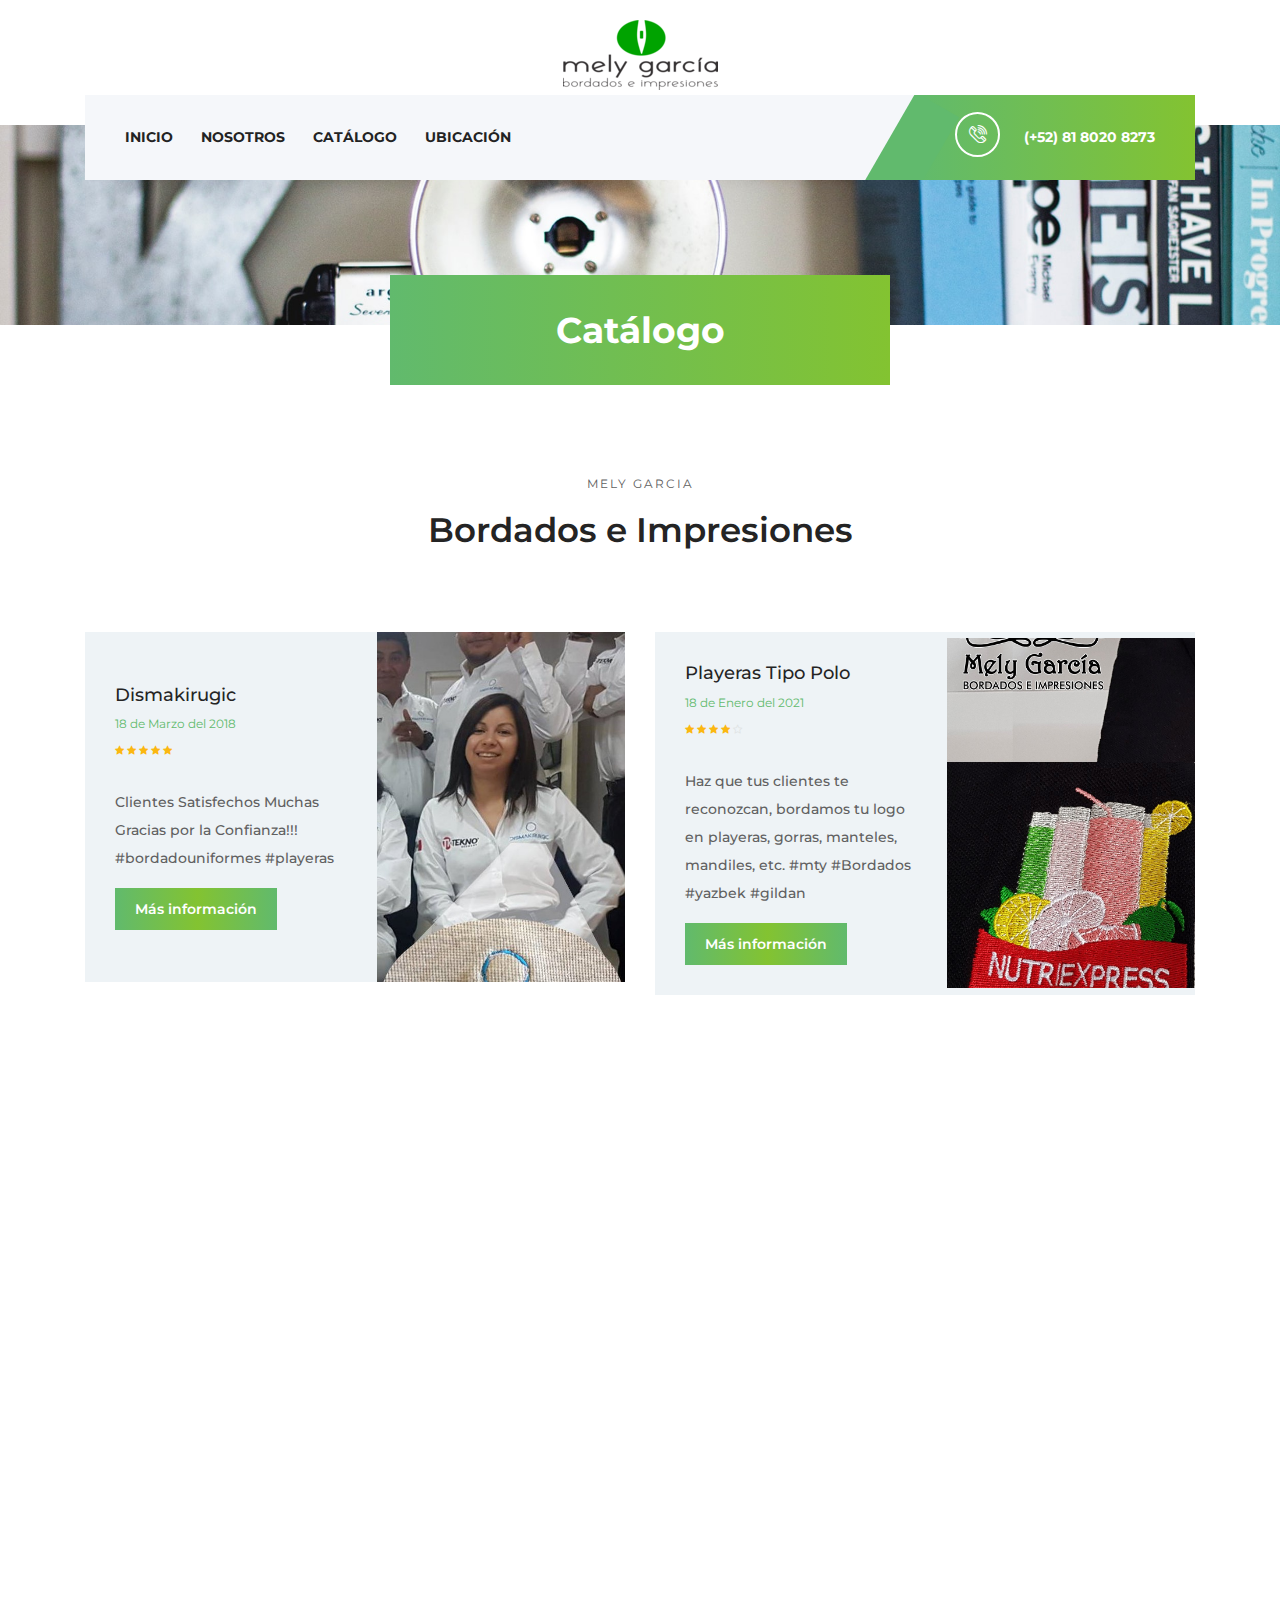
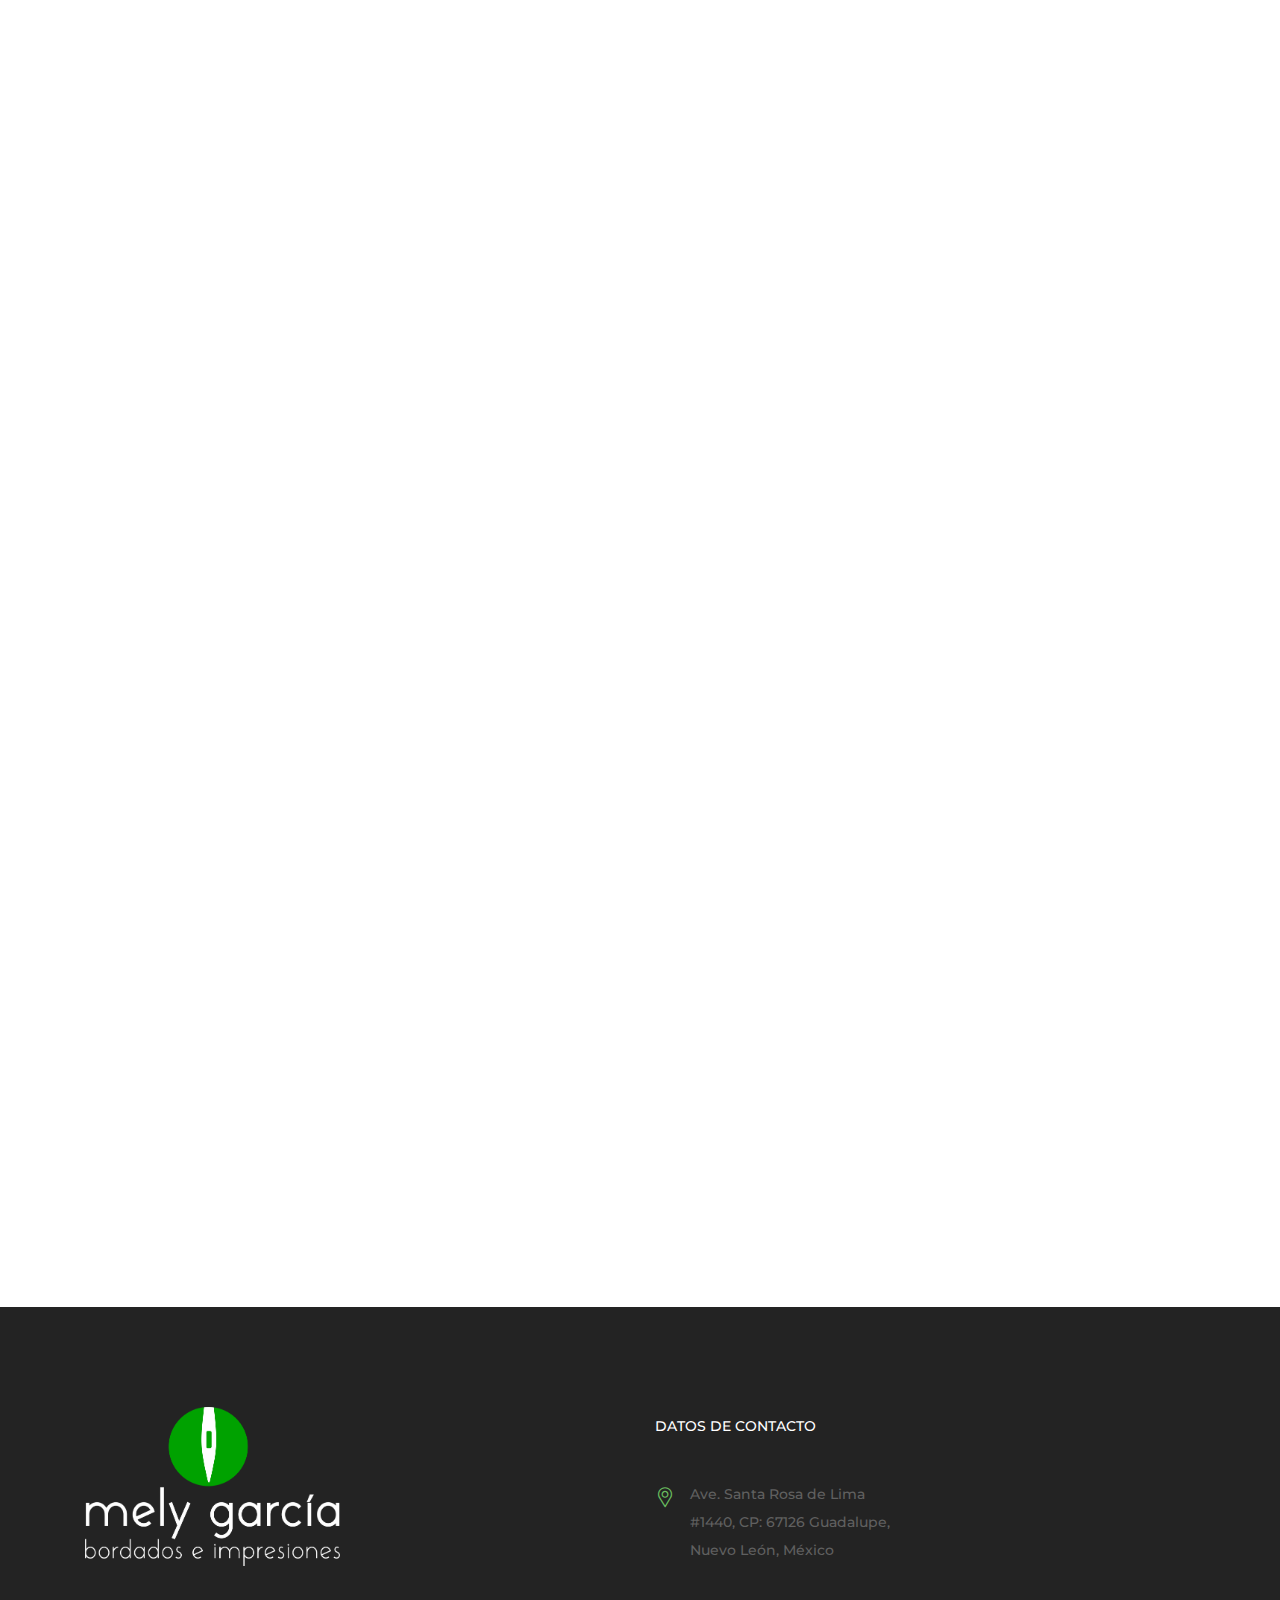
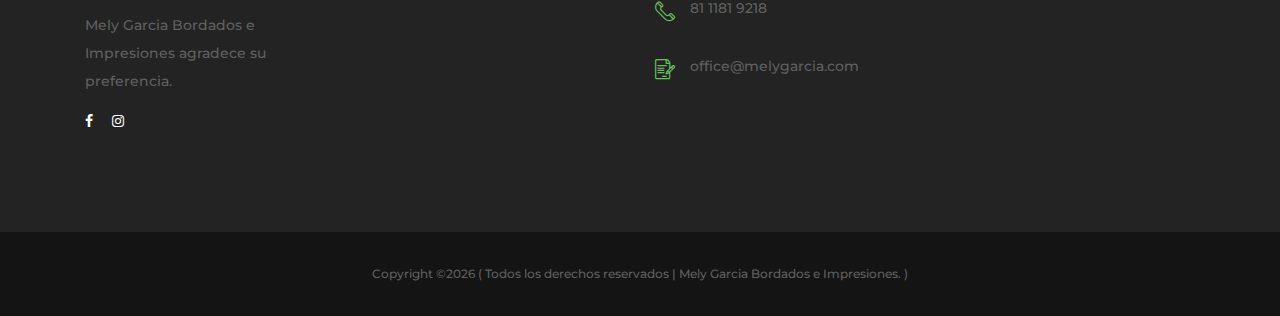
<file: catalogo.html>
<!DOCTYPE html>
<html lang="en">

<head>
    <meta charset="UTF-8">
    <meta name="description" content="">
    <meta http-equiv="X-UA-Compatible" content="IE=edge">
    <meta name="viewport" content="width=device-width, initial-scale=1, shrink-to-fit=no">
    <!-- The above 4 meta tags *must* come first in the head; any other head content must come *after* these tags -->

    <!-- Title -->
    <title>Mely Garcia Bordados e Impresiones</title>

    <!-- Favicon -->
    <link rel="icon" href="img/core-img/favicon.ico">

    <!-- Core Stylesheet -->
    <link rel="stylesheet" href="style.css">
    <link rel="stylesheet" href="font.css">
    <link rel="stylesheet" href="main.css">

</head>

<body>
    
    <!-- ##### Preloader ##### -->
    <div id="preloader">
        <i class="circle-preloader"></i>
    </div>

    <!-- ##### Header Area Start ##### -->
    <header class="header-area">
      <!-- Top Header Area -->
      <div class="top-header">
        <div class="container h-100">
            <div class="row h-100">
                <div class="col-12 h-100">
                    <div class="centro">
                    <a href="index.html"><img src="img/core-img/mely_logo3.png" alt=""></a>   
                    </div>
                </div>
            </div>
        </div>
    </div>
    </div>
    </div>

   
        

        <!-- Navbar Area -->
        <div class="academy-main-menu">
            <div class="classy-nav-container breakpoint-off">
                <div class="container">
                    <!-- Menu -->
                    <nav class="classy-navbar justify-content-between" id="academyNav">

                        <!-- Navbar Toggler -->
                        <div class="classy-navbar-toggler">
                            <span class="navbarToggler"><span></span><span></span><span></span></span>
                        </div>

                        <!-- Menu -->
                        <div class="classy-menu">

                            <!-- close btn -->
                            <div class="classycloseIcon">
                                <div class="cross-wrap"><span class="top"></span><span class="bottom"></span></div>
                            </div>

                            <!-- Nav Start -->
                            <div class="classynav">
                                <ul>
                                    <li><a href="index.html">Inicio</a></li>
                                    <li><a href="nosotros.html">Nosotros</a></li>
                                
                                    <li><a href="catalogo.html">Catálogo</a></li>
                                 
                                    <li><a href="ubicacion.html">Ubicación</a></li>
                                </ul>
                            </div>
                            <!-- Nav End -->
                        </div>

                        <!-- Calling Info -->
                        <div class="calling-info">
                            <div class="call-center">
                                <a href="https://wa.me/528180208273?text=Me%20gustaría%20saber%20mas%20informacion!"><i class="icon-telephone-2"></i> <span>(+52) 81 8020 8273</span></a>
                            </div>
                        </div>
                    </nav>
                </div>
            </div>
        </div>
    </header>
    <!-- ##### Header Area End ##### -->

    <!-- ##### Breadcumb Area Start ##### -->
    <div class="breadcumb-area bg-img" style="background-image: url(img/bg-img/bg-4.jpg);">
        <div class="bradcumbContent">
            <h2>Catálogo</h2>
        </div>
    </div>
    <!-- ##### Breadcumb Area End ##### -->

    <!-- ##### Top Popular Courses Area Start ##### -->
    <div class="top-popular-courses-area mt-50 section-padding-100-70">
        <div class="container">
            <div class="row">
                <div class="col-12">
                    <div class="section-heading text-center mx-auto wow fadeInUp" data-wow-delay="300ms">
                        <span>Mely Garcia</span>
                        <h3>Bordados e Impresiones

                        </h3>
                    </div>
                </div>
            </div>
            <div class="row">

                <!-- Single Top Popular Course -->
                <div class="col-12 col-lg-6">
                    <div class="single-top-popular-course d-flex align-items-center flex-wrap mb-30 wow fadeInUp" data-wow-delay="400ms">
                        <div class="popular-course-content">
                            <h5>Dismakirugic</h5>
                            <span>18 de Marzo del 2018</span>
                            <div class="course-ratings">
                                <i class="fa fa-star" aria-hidden="true"></i>
                                <i class="fa fa-star" aria-hidden="true"></i>
                                <i class="fa fa-star" aria-hidden="true"></i>
                                <i class="fa fa-star" aria-hidden="true"></i>
                                <i class="fa fa-star" aria-hidden="true"></i>
                            </div>
                            <p>Clientes Satisfechos
                                Muchas Gracias por la Confianza!!! #bordadouniformes #playeras</p>
                            <a href="https://wa.me/528180208273?text=Me%20gustaría%20saber%20mas%20informacion!" class="btn academy-btn btn-sm">Más información</a>
                            
                        </div>
                        <div class="popular-course-thumb bg-img" style="background-image: url(img/bg-img/cat18.jpg);"></div>
                    </div>
                </div>

                <!-- Single Top Popular Course -->
                <div class="col-12 col-lg-6">
                    <div class="single-top-popular-course d-flex align-items-center flex-wrap mb-30 wow fadeInUp" data-wow-delay="500ms">
                        <div class="popular-course-content">
                            <h5>Playeras Tipo Polo</h5>
                            <span>18 de Enero del 2021</span>
                            <div class="course-ratings">
                                <i class="fa fa-star" aria-hidden="true"></i>
                                <i class="fa fa-star" aria-hidden="true"></i>
                                <i class="fa fa-star" aria-hidden="true"></i>
                                <i class="fa fa-star" aria-hidden="true"></i>
                                <i class="fa fa-star-o" aria-hidden="true"></i>
                            </div>
                            <p>Haz que tus clientes te reconozcan, bordamos tu logo en playeras, gorras, manteles, mandiles, etc. #mty #Bordados #yazbek #gildan</p>
                            <a href="https://wa.me/528180208273?text=Me%20gustaría%20saber%20mas%20informacion!" class="btn academy-btn btn-sm">Más información</a>
                        </div>
                        <div class="popular-course-thumb bg-img" style="background-image: url(img/bg-img/cat19.jpg);"></div>
                    </div>
                </div>

                <!-- Single Top Popular Course -->
                <div class="col-12 col-lg-6">
                    <div class="single-top-popular-course d-flex align-items-center flex-wrap mb-30 wow fadeInUp" data-wow-delay="600ms">
                        <div class="popular-course-content">
                            <h5>PawPatrol</h5>
                            <span>18 de Febrero del 2018</span>
                            <div class="course-ratings">
                                <i class="fa fa-star" aria-hidden="true"></i>
                                <i class="fa fa-star" aria-hidden="true"></i>
                                <i class="fa fa-star" aria-hidden="true"></i>
                                <i class="fa fa-star" aria-hidden="true"></i>
                                <i class="fa fa-star-o" aria-hidden="true"></i>
                            </div>
                            <p>Ya se acerca el cumpleaños de tu hijo, haz con tiempo tu pedido y luce increíble en su fiesta 🤩👨‍👩‍👦‍👦</p>
                            <a href="https://wa.me/528180208273?text=Me%20gustaría%20saber%20mas%20informacion!" class="btn academy-btn btn-sm">Más información</a>
                        </div>
                        <div class="popular-course-thumb bg-img" style="background-image: url(img/bg-img/cat25.jpg);"></div>
                    </div>
                </div>

                <!-- Single Top Popular Course -->
                <div class="col-12 col-lg-6">
                    <div class="single-top-popular-course d-flex align-items-center flex-wrap mb-30 wow fadeInUp" data-wow-delay="700ms">
                        <div class="popular-course-content">
                            <h5>Restaurante Mi jacal Cadereyta</h5>
                            <span>4 de Noviembre del 2019</span>
                            <div class="course-ratings">
                                <i class="fa fa-star" aria-hidden="true"></i>
                                <i class="fa fa-star" aria-hidden="true"></i>
                                <i class="fa fa-star" aria-hidden="true"></i>
                                <i class="fa fa-star" aria-hidden="true"></i>
                                <i class="fa fa-star" aria-hidden="true"></i>
                            </div>
                            <p>Sudaderas para Restaurante Mi jacal Cadereyta gracias por su preferencia 😉😃 #Sudadera #Mijacal #Impresion #Hoodie #Mty #Cadereyta #sublimado #serigrafia</p>
                            <a href="https://wa.me/528180208273?text=Me%20gustaría%20saber%20mas%20informacion!" class="btn academy-btn btn-sm">Más información</a>
                        </div>
                        <div class="popular-course-thumb bg-img" style="background-image: url(img/bg-img/cat30.jpg);"></div>
                    </div>
                </div>

                <!-- Single Top Popular Course -->
                <div class="col-12 col-lg-6">
                    <div class="single-top-popular-course d-flex align-items-center flex-wrap mb-30 wow fadeInUp" data-wow-delay="800ms">
                        <div class="popular-course-content">
                            <h5>Mexicana</h5>
                            <span>2 de Septiembre del 2020</span>
                            <div class="course-ratings">
                                <i class="fa fa-star" aria-hidden="true"></i>
                                <i class="fa fa-star" aria-hidden="true"></i>
                                <i class="fa fa-star" aria-hidden="true"></i>
                                <i class="fa fa-star" aria-hidden="true"></i>
                                <i class="fa fa-star" aria-hidden="true"></i>
                            </div>
                            <p>Pídela con tu texto favorito Tóxica Mexicana, Chula, Bonita, Muñeca o solo con tu nombre </p>
                            <a href="https://wa.me/528180208273?text=Me%20gustaría%20saber%20mas%20informacion!" class="btn academy-btn btn-sm">Más información</a>
                        </div>
                        <div class="popular-course-thumb bg-img" style="background-image: url(img/bg-img/cat24.jpg);"></div>
                    </div>
                </div>

                <!-- Single Top Popular Course -->
                <div class="col-12 col-lg-6">
                    <div class="single-top-popular-course d-flex align-items-center flex-wrap mb-30 wow fadeInUp" data-wow-delay="900ms">
                        <div class="popular-course-content">
                            <h5>Tia Chole</h5>
                            <span>27 de Noviembre del 2019</span>
                            <div class="course-ratings">
                                <i class="fa fa-star" aria-hidden="true"></i>
                                <i class="fa fa-star" aria-hidden="true"></i>
                                <i class="fa fa-star" aria-hidden="true"></i>
                                <i class="fa fa-star" aria-hidden="true"></i>
                                <i class="fa fa-star-o" aria-hidden="true"></i>
                            </div>
                            <p>Ya casi estamos Diciembre y nosotros ya bordamos unifomes para TIA CHOLE como que se antojan unos tamalitos!
                                 #tiachole #tamales #guadalupe #nuevoleon #monterrey</p>
                            <a href="https://wa.me/528180208273?text=Me%20gustaría%20saber%20mas%20informacion!" class="btn academy-btn btn-sm">Más información</a>
                        </div>
                        <div class="popular-course-thumb bg-img" style="background-image: url(img/bg-img/cat29.jpg);"></div>
                    </div>
                </div>

        <!-- Single Top Popular Course -->
        <div class="col-12 col-lg-6">
            <div class="single-top-popular-course d-flex align-items-center flex-wrap mb-30 wow fadeInUp" data-wow-delay="900ms">
                <div class="popular-course-content">
                    <h5>Mantel Espíritu Santo Bordado</h5>
                    <span>7 de Noviembre del 2019</span>
                    <div class="course-ratings">
                        <i class="fa fa-star" aria-hidden="true"></i>
                        <i class="fa fa-star" aria-hidden="true"></i>
                        <i class="fa fa-star" aria-hidden="true"></i>
                        <i class="fa fa-star" aria-hidden="true"></i>
                        <i class="fa fa-star" aria-hidden="true"></i>
                    </div>
                    <p>No paramos de Bordar, Mantel de Espíritu Santo de 72 cm de ancho por 40 cm de alto #Bordados #mantel #espíritusanto #iglesia #mty #guadalupe #nuevoleon</p>
                    <a href="https://wa.me/528180208273?text=Me%20gustaría%20saber%20mas%20informacion!" class="btn academy-btn btn-sm">Más información</a>
                </div>
                <div class="popular-course-thumb bg-img" style="background-image: url(img/bg-img/cat20.png);"></div>
            </div>
        </div>

                        <!-- Single Top Popular Course -->
<div class="col-12 col-lg-6">
<div class="single-top-popular-course d-flex align-items-center flex-wrap mb-30 wow fadeInUp" data-wow-delay="900ms">
<div class="popular-course-content">
    <h5>Bticino</h5>
    <span>30 de Octubre 2019</span>
    <div class="course-ratings">
        <i class="fa fa-star" aria-hidden="true"></i>
        <i class="fa fa-star" aria-hidden="true"></i>
        <i class="fa fa-star" aria-hidden="true"></i>
        <i class="fa fa-star" aria-hidden="true"></i>
        <i class="fa fa-star" aria-hidden="true"></i>
    </div>
    <p>Visítanos y comprueba la calidad de nuestros Bordados!! #Bordados #eam #electroabastosmty #bticino #mty #identidad #bordadotextil</p>
    <a href="https://wa.me/528180208273?text=Me%20gustaría%20saber%20mas%20informacion!" class="btn academy-btn btn-sm">Más información</a>
</div>
<div class="popular-course-thumb bg-img" style="background-image: url(img/bg-img/cat21.jpg);"></div>
</div>
</div>

        <!-- Single Top Popular Course -->
        <div class="col-12 col-lg-6">
            <div class="single-top-popular-course d-flex align-items-center flex-wrap mb-30 wow fadeInUp" data-wow-delay="900ms">
                <div class="popular-course-content">
                    <h5>Gallera Los Minguitos</h5>
                    <span>5 de Enero del 2020</span>
                    <div class="course-ratings">
                        <i class="fa fa-star" aria-hidden="true"></i>
                        <i class="fa fa-star" aria-hidden="true"></i>
                        <i class="fa fa-star" aria-hidden="true"></i>
                        <i class="fa fa-star" aria-hidden="true"></i>
                        <i class="fa fa-star-o" aria-hidden="true"></i>
                    </div>
                    <p>Seguimos Bordando como todos los días, no esperes más llámanos y cuéntanos que te gustaría que te bordemos 📲😉😁 🧢🐓 #Bordados #gorra #gallera #mty #nuevoleon #chinanl</p>
                    <a href="https://wa.me/528180208273?text=Me%20gustaría%20saber%20mas%20informacion!" class="btn academy-btn btn-sm">Más información</a>
                </div>
                <div class="popular-course-thumb bg-img" style="background-image: url(img/bg-img/cat23.jpg);"></div>
            </div>
        </div>

                       

        <!-- Single Top Popular Course -->
        <div class="col-12 col-lg-6">
            <div class="single-top-popular-course d-flex align-items-center flex-wrap mb-30 wow fadeInUp" data-wow-delay="900ms">
                <div class="popular-course-content">
                    <h5>Cojin Sublimado</h5>
                    <span>4 de Febrero del 2020</span>
                    <div class="course-ratings">
                        <i class="fa fa-star" aria-hidden="true"></i>
                        <i class="fa fa-star" aria-hidden="true"></i>
                        <i class="fa fa-star" aria-hidden="true"></i>
                        <i class="fa fa-star" aria-hidden="true"></i>
                        <i class="fa fa-star-o" aria-hidden="true"></i>
                    </div>
                    <p>Regala algo con amor a esa persona tan especial, puede ser en un aniversario, cumpleaños o simplemente el día que tu quieras sorprenderla!! ☺️🥰💘 😴 #sublimado #cojindecorado #almohada #cabecera #sueños #mty #impresion #Bordados #amor #amistad</p>
                    <a href="https://wa.me/528180208273?text=Me%20gustaría%20saber%20mas%20informacion!" class="btn academy-btn btn-sm">Más información</a>
                </div>
                <div class="popular-course-thumb bg-img" style="background-image: url(img/bg-img/cat27.jpg);"></div>
            </div>
        </div>



            </div>
        </div>
    </div>
    <!-- ##### Top Popular Courses Area End ##### -->


    <!-- ##### Footer Area Start ##### -->
    <footer class="footer-area">
        <div class="main-footer-area section-padding-100-0">
            <div class="container">
                <div class="row">
                    <!-- Footer Widget Area -->
                    <div class="col-12 col-sm-6 col-lg-3">
                        <div class="footer-widget mb-100">
                            <div class="widget-title">
                                <a href="#"><img src="img/core-img/mely_logo44.png" alt=""></a>
                            </div>
                            <p>Mely Garcia Bordados e Impresiones agradece su preferencia.</p>
                           
                            <div class="footer-social-info">
                                <a href="https://www.facebook.com/melygarciabordados/"><i class="fa fa-facebook fa-x3" style="color:#FFFFFF; width:20; height:20;"></i></a>
                                <a href="https://www.instagram.com/melygarciabordados/"><i class="fa fa-instagram" style="color:#FFFFFF; width:20; height:20;"></i></a>
                            </div>
                              
                        </div>
                    </div>
                    <!-- Footer Widget Area -->
                    <div class="col-12 col-sm-6 col-lg-3">
                        <div class="footer-widget mb-100">
                            <div class="widget-title">
                                <h6></h6>
                            </div>
                            <nav>
                                <ul class="useful-links">
                                    <li><a href="#"></a></li>
                                    <li><a href="#">  </a></li>
                                    <li><a href="#"></a></li>
                                    <li><a href="#"></a></li>
                                </ul>
                            </nav>
                        </div>
                    </div>
                   
                    <!-- Footer Widget Area -->
                    <div class="col-12 col-sm-6 col-lg-3">
                        <div class="footer-widget mb-100">
                            <div class="widget-title">
                                <h6>Datos de Contacto</h6>
                            </div>
                            <div class="single-contact d-flex mb-30">
                                <i class="icon-placeholder"></i>
                                <p> Ave. Santa Rosa de Lima #1440,
                                   CP: 67126 Guadalupe, Nuevo León, México</p>
                            </div>
                            <div class="single-contact d-flex mb-30">
                                <i class="icon-telephone-1"></i>
                                <p>81 1181 9218</p>
                            </div>
                            <div class="single-contact d-flex">
                                <i class="icon-contract"></i>
                                <p>office@melygarcia.com</p>
                            </div>
                        </div>
                    </div>
                </div>
            </div>
        </div>
        <div class="bottom-footer-area">
            <div class="container">
                <div class="row">
                    <div class="col-12">
                        <p><!-- Link back to Colorlib can't be removed. Template is licensed under CC BY 3.0. -->
Copyright &copy;<script>document.write(new Date().getFullYear());</script> ( Todos los derechos reservados | Mely Garcia Bordados e Impresiones. )</a>
<!-- Link back to Colorlib can't be removed. Template is licensed under CC BY 3.0. --></p>
                    </div>
                </div>
            </div>
        </div>
    </footer>
    <!-- ##### Footer Area Start ##### -->

    <!-- ##### All Javascript Script ##### -->
    <!-- jQuery-2.2.4 js -->
    <script src="js/jquery/jquery-2.2.4.min.js"></script>
    <!-- Popper js -->
    <script src="js/bootstrap/popper.min.js"></script>
    <!-- Bootstrap js -->
    <script src="js/bootstrap/bootstrap.min.js"></script>
    <!-- All Plugins js -->
    <script src="js/plugins/plugins.js"></script>
    <!-- Active js -->
    <script src="js/active.js"></script>
</body>

</html>
</file>
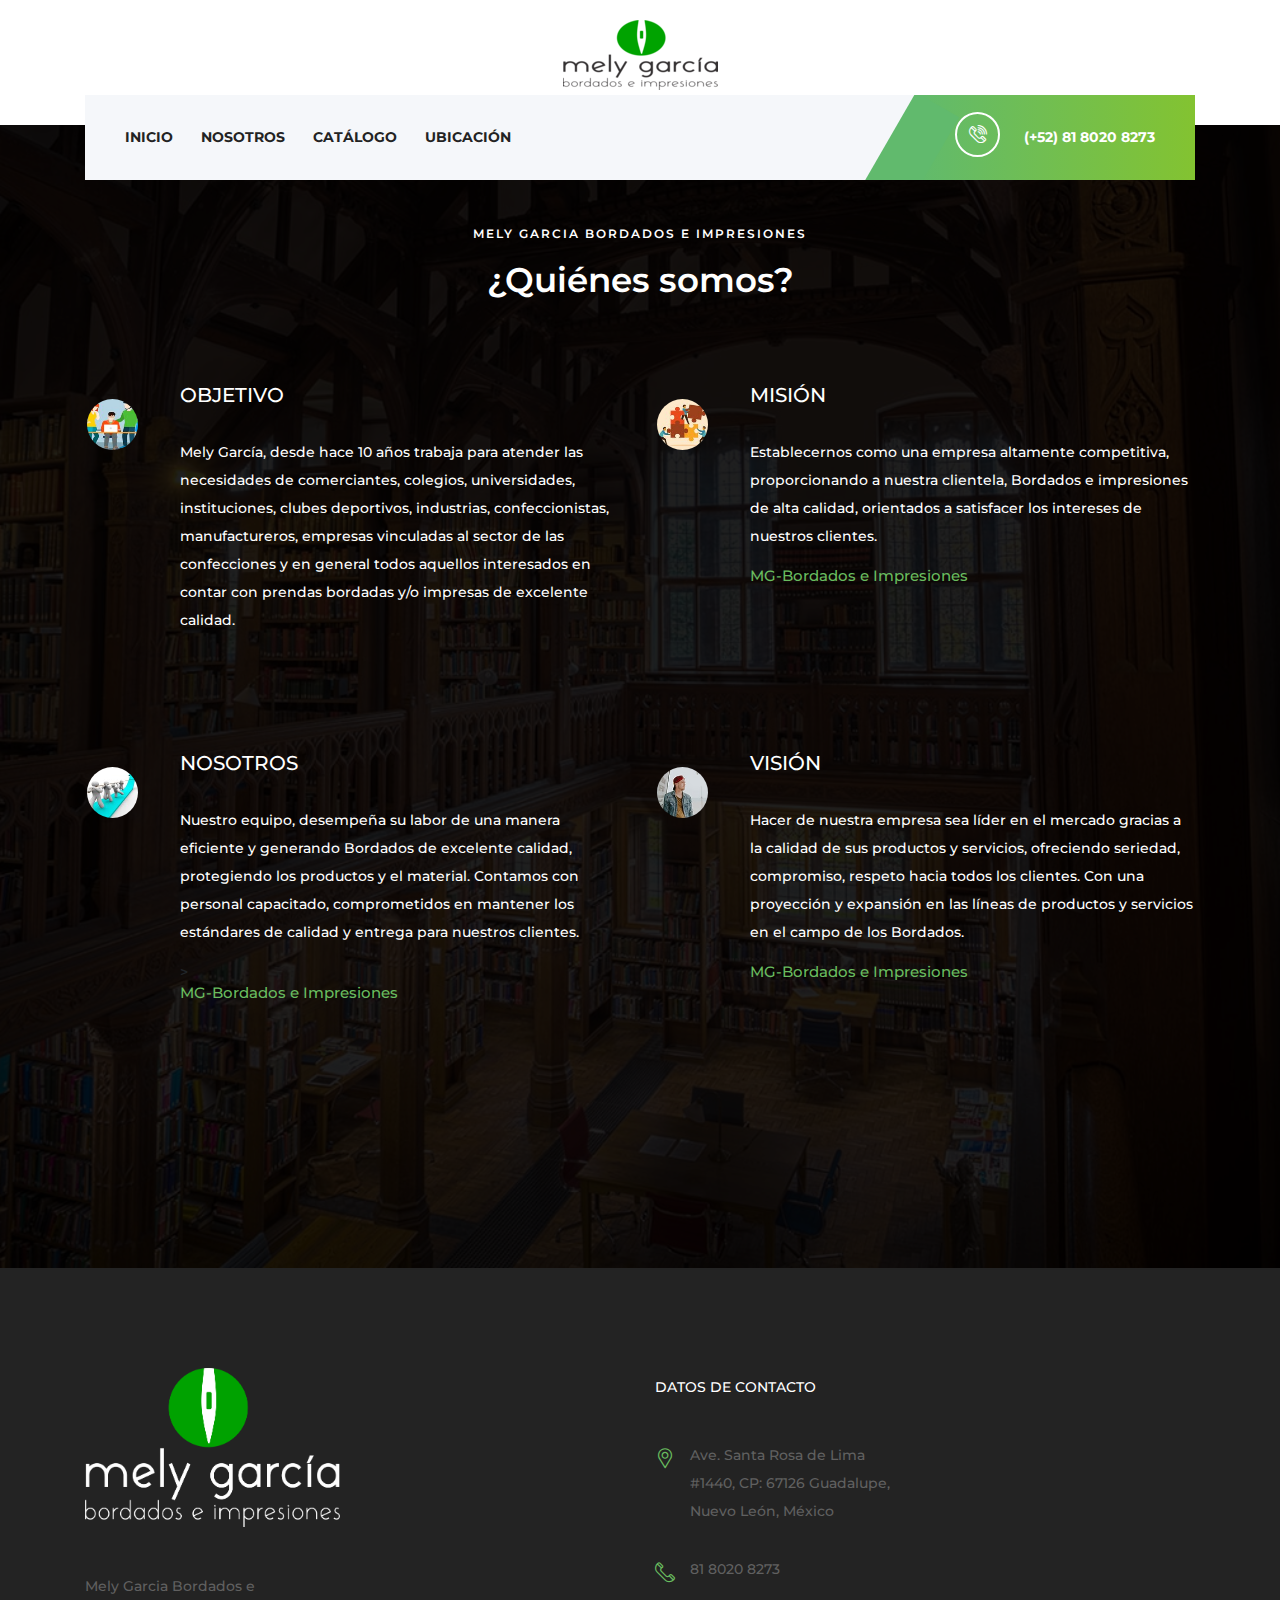
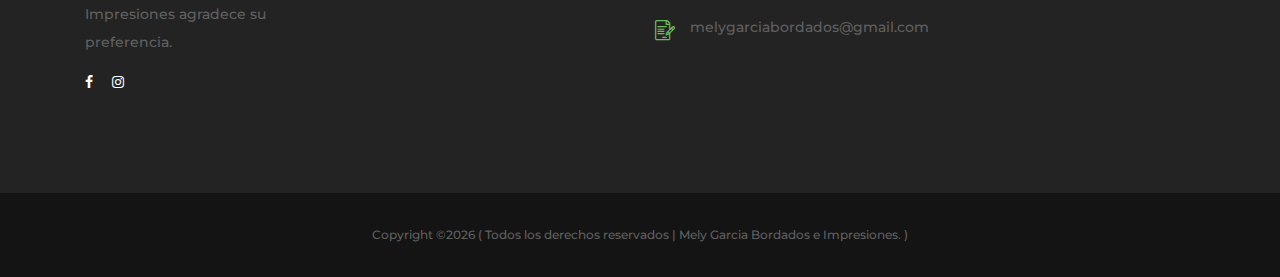
<file: nosotros.html>
<!DOCTYPE html>
<html lang="en">

<head>
    <meta charset="UTF-8">
    <meta name="description" content="">
    <meta http-equiv="X-UA-Compatible" content="IE=edge">
    <meta name="viewport" content="width=device-width, initial-scale=1, shrink-to-fit=no">
    <!-- The above 4 meta tags *must* come first in the head; any other head content must come *after* these tags -->

    <!-- Title -->
    <title>Mely Garcia Bordados e Impresiones</title>

    <!-- Favicon -->
    <link rel="icon" href="img/core-img/favicon.ico">

    <!-- Core Stylesheet -->
    <link rel="stylesheet" href="style.css">
    <link rel="stylesheet" href="font.css">
    <link rel="stylesheet" href="main.css">

</head>

<body>
    
    <!-- ##### Preloader ##### -->
    <div id="preloader">
        <i class="circle-preloader"></i>
    </div>

    <!-- ##### Header Area Start ##### -->
    <header class="header-area">
      <!-- Top Header Area -->
      <div class="top-header">
        <div class="container h-100">
            <div class="row h-100">
                <div class="col-12 h-100">
                    <div class="centro">
                    <a href="index.html"><img src="img/core-img/mely_logo3.png" alt=""></a>   
                    </div>
                </div>
            </div>
        </div>
    </div>
    </div>
    </div>

   
        

        <!-- Navbar Area -->
        <div class="academy-main-menu">
            <div class="classy-nav-container breakpoint-off">
                <div class="container">
                    <!-- Menu -->
                    <nav class="classy-navbar justify-content-between" id="academyNav">

                        <!-- Navbar Toggler -->
                        <div class="classy-navbar-toggler">
                            <span class="navbarToggler"><span></span><span></span><span></span></span>
                        </div>

                        <!-- Menu -->
                        <div class="classy-menu">

                            <!-- close btn -->
                            <div class="classycloseIcon">
                                <div class="cross-wrap"><span class="top"></span><span class="bottom"></span></div>
                            </div>

                            <!-- Nav Start -->
                            <div class="classynav">
                                <ul>
                                    <li><a href="index.html">Inicio</a></li>
                                    <li><a href="nosotros.html">Nosotros</a></li>
                                
                                    <li><a href="catalogo.html">Catálogo</a></li>
                                 
                                    <li><a href="ubicacion.html">Ubicación</a></li>
                                </ul>
                            </div>
                            <!-- Nav End -->
                        </div>

                        <!-- Calling Info -->
                        <div class="calling-info">
                            <div class="call-center">
                                <a href="https://wa.me/528180208273?text=Me%20gustaría%20saber%20mas%20informacion!"><i class="icon-telephone-2"></i> <span>(+52) 81 8020 8273</span></a>
                            </div>
                        </div>
                    </nav>
                </div>
            </div>
        </div>
    </header>
    <!-- ##### Header Area End ##### -->

    <!-- ##### NOSOTROS ##### -->
    <a name="cadena1">
    <div class="testimonials-area section-padding-100 bg-img bg-overlay" style="background-image: url(img/bg-img/bg-2.jpg);">
        <div class="container">
            <div class="row">
                <div class="col-12">
                    <div class="section-heading text-center mx-auto white wow fadeInUp" data-wow-delay="300ms">
                        <span>Mely Garcia Bordados e Impresiones</span>
                        <h3>¿Quiénes somos?   </h3>
                    </div>
                </div>
            </div>
            <div class="row">
                <!-- Single Testimonials Area -->
                <div class="col-12 col-md-6">
                    <div class="single-testimonial-area mb-100 d-flex wow fadeInUp" data-wow-delay="400ms">
                        <div class="testimonial-thumb">
                            <img src="img/bg-img/eq1.jpg" alt="">
                        </div>
                        <div class="testimonial-content">
                            <h5>OBJETIVO</h5>
                            <p> Mely García, desde hace 10 años trabaja para atender 
                              las necesidades de comerciantes, colegios, universidades,
                             instituciones, clubes deportivos, industrias, confeccionistas,
                         manufactureros, empresas vinculadas al sector de las confecciones 
                        y en general todos aquellos interesados en contar con prendas bordadas 
                        y/o impresas de excelente calidad.</p>
                            
                        </div>
                    </div>
                </div>
                <!-- Single Testimonials Area -->
                <div class="col-12 col-md-6">
                    <div class="single-testimonial-area mb-100 d-flex wow fadeInUp" data-wow-delay="500ms">
                        <div class="testimonial-thumb">
                            <img src="img/bg-img/eq2.jpg" alt="">
                        </div>
                        <div class="testimonial-content">
                            <h5>MISIÓN</h5>
                            <p>Establecernos como una empresa altamente competitiva, 
                                 proporcionando a nuestra clientela, Bordados e impresiones 
                                 de alta calidad, orientados a satisfacer los intereses de 
                                 nuestros clientes.
                                <h6><span>MG-Bordados e Impresiones</span> </h6>
                        </div>
                    </div>
                </div>
                <!-- Single Testimonials Area -->
                <div class="col-12 col-md-6">
                    <div class="single-testimonial-area mb-100 d-flex wow fadeInUp" data-wow-delay="600ms">
                        <div class="testimonial-thumb">
                            <img src="img/bg-img/eq3.jpg" alt="">
                        </div>
                        <div class="testimonial-content">
                            <h5>NOSOTROS</h5>
                            <p>Nuestro equipo, desempeña su labor de una manera 
                                eficiente y generando Bordados de excelente calidad, 
                                protegiendo los productos y el material. Contamos con
                                 personal capacitado, comprometidos en mantener los 
                                 estándares de calidad y entrega para nuestros clientes.</p>>
                                <h6><span>MG-Bordados e Impresiones</span> </h6>
                        </div>
                    </div>
                </div>
                <!-- Single Testimonials Area -->
                <div class="col-12 col-md-6">
                    <div class="single-testimonial-area mb-100 d-flex wow fadeInUp" data-wow-delay="700ms">
                        <div class="testimonial-thumb">
                            <img src="img/bg-img/t4.jpg" alt="">
                        </div>
                        <div class="testimonial-content">
                            <h5>VISIÓN</h5>
                            <p>Hacer de nuestra empresa sea líder en el mercado 
                                gracias a la calidad de sus productos y servicios,
                                 ofreciendo seriedad, compromiso, respeto hacia todos los clientes.
                                Con una proyección y expansión en las líneas de productos 
                                y servicios en el campo de los Bordados.
                                </p>
                                <h6><span>MG-Bordados e Impresiones</span> </h6>
                        </div>
                    </div>
                </div>
            </div>
            <div class="row">
                <div class="col-12">
                    <div class="load-more-btn text-center wow fadeInUp" data-wow-delay="800ms">
                      
                        <a href="https://wa.me/528180208273?text=Me%20gustaría%20saber%20mas%20informacion!" class="btn academy-btn">Más información
                    
                        </a>
                    </div>
                </div>
            </div>
        </div>
    </div>
    <!-- ##### Testimonials Area End ##### -->

<!-- ##### Footer Area Start ##### -->
<footer class="footer-area">
    <div class="main-footer-area section-padding-100-0">
        <div class="container">
            <div class="row">
                <!-- Footer Widget Area -->
                <div class="col-12 col-sm-6 col-lg-3">
                    <div class="footer-widget mb-100">
                        <div class="widget-title">
                            <a href="#"><img src="img/core-img/mely_logo44.png" alt=""></a>
                        </div>
                        <p>Mely Garcia Bordados e Impresiones agradece su preferencia.</p>
                       
                        <div class="footer-social-info">
                            <a href="https://www.facebook.com/melygarciabordados/"><i class="fa fa-facebook fa-x3" style="color:#FFFFFF; width:20; height:20;"></i></a>
                            <a href="https://www.instagram.com/melygarciabordados/"><i class="fa fa-instagram" style="color:#FFFFFF; width:20; height:20;"></i></a>
                        </div>
                          
                    </div>
                </div>
                <!-- Footer Widget Area -->
                <div class="col-12 col-sm-6 col-lg-3">
                    <div class="footer-widget mb-100">
                        <div class="widget-title">
                            <h6></h6>
                        </div>
                        <nav>
                            <ul class="useful-links">
                                <li><a href="#"></a></li>
                                <li><a href="#">  </a></li>
                                <li><a href="#"></a></li>
                                <li><a href="#"></a></li>
                            </ul>
                        </nav>
                    </div>
                </div>
               
                <!-- Footer Widget Area -->
                <div class="col-12 col-sm-6 col-lg-3">
                    <div class="footer-widget mb-100">
                        <div class="widget-title">
                            <h6>Datos de Contacto</h6>
                        </div>
                        <div class="single-contact d-flex mb-30">
                            <i class="icon-placeholder"></i>
                            <p> Ave. Santa Rosa de Lima #1440,
                               CP: 67126 Guadalupe, Nuevo León, México</p>
                        </div>
                        <div class="single-contact d-flex mb-30">
                            <i class="icon-telephone-1"></i>
                            <p>81 8020 8273</p>
                        </div>
                        <div class="single-contact d-flex">
                            <i class="icon-contract"></i>
                            <p>melygarciabordados@gmail.com</p>
                        </div>
                    </div>
                </div>
            </div>
        </div>
    </div>
    <div class="bottom-footer-area">
        <div class="container">
            <div class="row">
                <div class="col-12">
                    <p><!-- Link back to Colorlib can't be removed. Template is licensed under CC BY 3.0. -->
Copyright &copy;<script>document.write(new Date().getFullYear());</script> ( Todos los derechos reservados | Mely Garcia Bordados e Impresiones. )</a>
<!-- Link back to Colorlib can't be removed. Template is licensed under CC BY 3.0. --></p>
                </div>
            </div>
        </div>
    </div>
</footer>
<!-- ##### Footer Area Start ##### -->

<!-- ##### All Javascript Script ##### -->
<!-- jQuery-2.2.4 js -->
<script src="js/jquery/jquery-2.2.4.min.js"></script>
<!-- Popper js -->
<script src="js/bootstrap/popper.min.js"></script>
<!-- Bootstrap js -->
<script src="js/bootstrap/bootstrap.min.js"></script>
<!-- All Plugins js -->
<script src="js/plugins/plugins.js"></script>
<!-- Active js -->
<script src="js/active.js"></script>
</body>

</html>
</file>
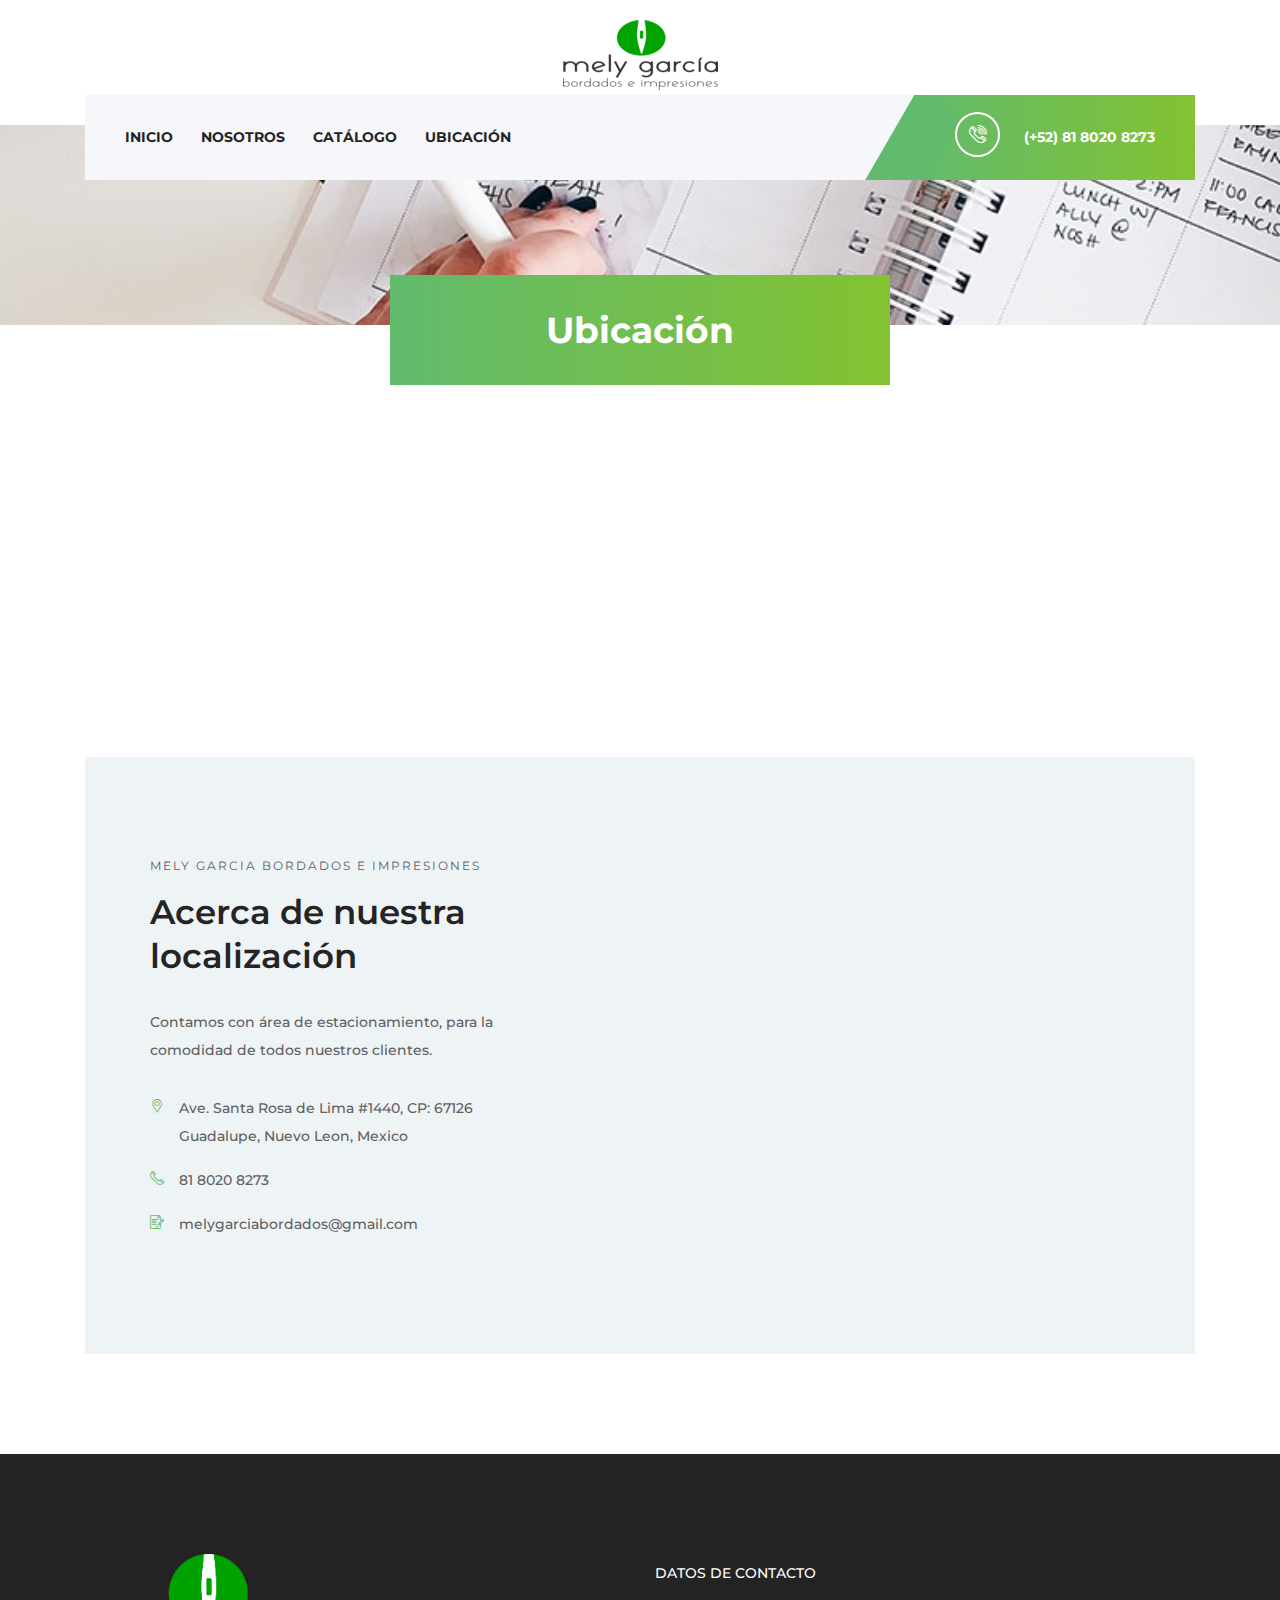
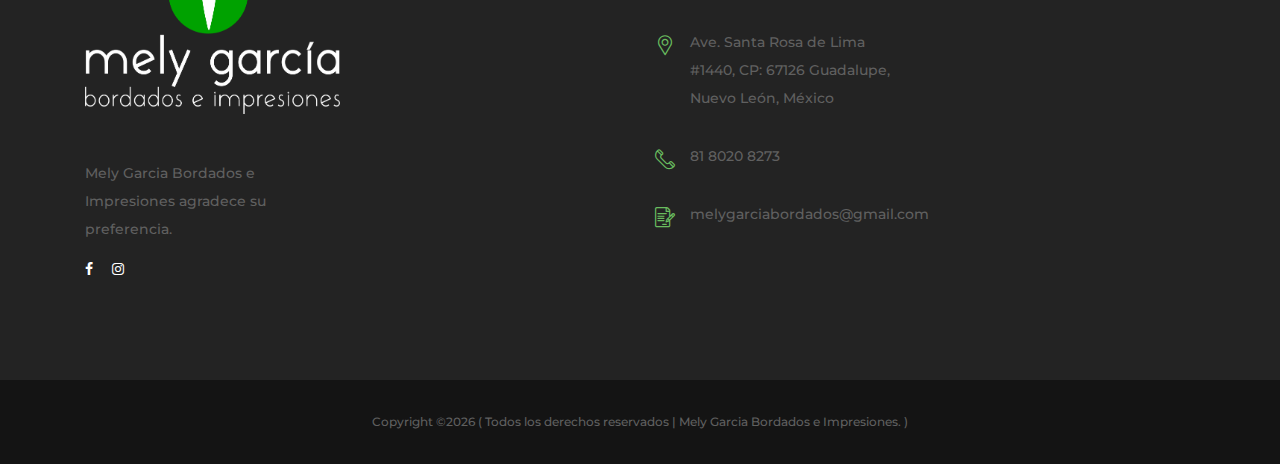
<file: ubicacion.html>
<!DOCTYPE html>
<html lang="en">

<head>
    <meta charset="UTF-8">
    <meta name="description" content="">
    <meta http-equiv="X-UA-Compatible" content="IE=edge">
    <meta name="viewport" content="width=device-width, initial-scale=1, shrink-to-fit=no">
    <!-- The above 4 meta tags *must* come first in the head; any other head content must come *after* these tags -->

    <!-- Title -->
    <title>Mely Garcia Bordados e Impresiones</title>

    <!-- Favicon -->
    <link rel="icon" href="img/core-img/favicon.ico">

    <!-- Core Stylesheet -->
    <link rel="stylesheet" href="style.css">
    <link rel="stylesheet" href="font.css">
    <link rel="stylesheet" href="main.css">

</head>

<body>
    
    <!-- ##### Preloader ##### -->
    <div id="preloader">
        <i class="circle-preloader"></i>
    </div>

    <!-- ##### Header Area Start ##### -->
    <header class="header-area">
      <!-- Top Header Area -->
           <!-- Top Header Area -->
      <div class="top-header">
        <div class="container h-100">
            <div class="row h-100">
                <div class="col-12 h-100">
                    <div class="centro">
                    <a href="index.html"><img src="img/core-img/mely_logo3.png" alt=""></a>   
                    </div>
                </div>
            </div>
        </div>
    </div>
    </div>
    </div>

   
        

        <!-- Navbar Area -->
        <div class="academy-main-menu">
            <div class="classy-nav-container breakpoint-off">
                <div class="container">
                    <!-- Menu -->
                    <nav class="classy-navbar justify-content-between" id="academyNav">

                        <!-- Navbar Toggler -->
                        <div class="classy-navbar-toggler">
                            <span class="navbarToggler"><span></span><span></span><span></span></span>
                        </div>

                        <!-- Menu -->
                        <div class="classy-menu">

                            <!-- close btn -->
                            <div class="classycloseIcon">
                                <div class="cross-wrap"><span class="top"></span><span class="bottom"></span></div>
                            </div>

                            <!-- Nav Start -->
                            <div class="classynav">
                                <ul>
                                    <li><a href="index.html">Inicio</a></li>
                                    <li><a href="nosotros.html">Nosotros</a></li>
                                
                                    <li><a href="catalogo.html">Catálogo  </a></li>
                                 
                                    <li><a href="ubicacion.html">Ubicación</a></li>
                                </ul>
                            </div>
                            <!-- Nav End -->
                        </div>

                        <!-- Calling Info -->
                        <div class="calling-info">
                            <div class="call-center">
                                <a href="https://wa.me/528180208273?text=Me%20gustar�a%20saber%20mas%20informacion!"><i class="icon-telephone-2"></i> <span>(+52) 81 8020 8273</span></a>
                            </div>
                        </div>
                    </nav>
                </div>
            </div>
        </div>
    </header>
    <!-- ##### Header Area End ##### -->
    <!-- ##### Iicio de Ubicaci�n##### -->
    <div class="breadcumb-area bg-img" 
    style="background-image: url(img/bg-img/pc-2.jpg);">
        <div class="bradcumbContent">
            <h2>Ubicación</h2>
        </div>
    </div>
    <!-- ##### Breadcumb Area End  1920 x 838##### -->

    <!-- ##### Google Maps ##### -->
  
    <div class="map-area wow fadeInUp" data-wow-delay="300ms">
        <iframe src="https://www.google.com/maps/embed?pb=!1m18!1m12!1m3!1d3596.4400535370787!2d-100.19306998598212!3d25.656703419202472!2m3!1f0!2f0!3f0!3m2!1i1024!2i768!4f13.1!3m3!1m2!1s0x8662c195a53534f5%3A0xa4790301f260cf3b!2sBordados%20Mely%20Garc%C3%ADa!5e0!3m2!1ses!2smx!4v1616124371924!5m2!1ses!2smx"
         width="1300" height="500" style="border:0;" allowfullscreen="" loading="lazy"></iframe>
    </div>
    <br></br>  <br></br>  <br></br>  
    <!-- ##### Contact Area Start ##### -->
    <section class="contact-area">
        <div class="container">
            <div class="row">
                <div class="col-12">
                    <div class="contact-content">
                        <div class="row">
                    
                    </div>
                            <div class="col-12 col-lg-5">
                                <div class="contact-information wow fadeInUp" data-wow-delay="400ms">
                                    <div class="section-heading text-left">
                                        <span>Mely Garcia Bordados e Impresiones</span>
                                        <h3>Acerca de nuestra localización</h3>
                                        <p class="mt-30">
                                    Contamos con área de estacionamiento, 
                                    para la comodidad de todos nuestros clientes.    </div>

                                    <!-- Single Contact Info -->
                                    <div class="single-contact-info d-flex">
                                        <div class="contact-icon mr-15">
                                            <i class="icon-placeholder"></i>
                                        </div>
                                        <p> Ave. Santa Rosa de Lima #1440,
                                            CP: 67126 Guadalupe, Nuevo Leon, Mexico</p> </div>

                                            <div class="single-contact-info d-flex">
                                                <div class="contact-icon mr-15">
                                                    <i class="icon-telephone-1"></i>
                                                </div>
                                                <p>81 8020 8273</p> </div>

                                                <div class="single-contact-info d-flex">
                                                    <div class="contact-icon mr-15">
                                                        <i class="icon-contract"></i>
                                                    </div>
                                                    <p> melygarciabordados@gmail.com</p> </div>

                                       
                                </div>
                            </div>
          
                        </div>
                    </div>
                </div>
            </div>
        </div>
    </section>
    <!-- ##### Contact Area End ##### -->

    <!-- ##### Footer Area Start ##### -->
    <!-- ##### Footer Area Start ##### -->
    <footer class="footer-area">
        <div class="main-footer-area section-padding-100-0">
            <div class="container">
                <div class="row">
                    <!-- Footer Widget Area -->
                    <div class="col-12 col-sm-6 col-lg-3">
                        <div class="footer-widget mb-100">
                            <div class="widget-title">
                                <a href="#"><img src="img/core-img/mely_logo44.png" alt=""></a>
                            </div>
                            <p>Mely Garcia Bordados e Impresiones agradece su preferencia.</p>
                           
                            <div class="footer-social-info">
                                <a href="https://www.facebook.com/melygarciabordados/"><i class="fa fa-facebook fa-x3" style="color:#FFFFFF; width:20; height:20;"></i></a>
                                <a href="https://www.instagram.com/melygarciabordados/"><i class="fa fa-instagram" style="color:#FFFFFF; width:20; height:20;"></i></a>
                            </div>
                              
                        </div>
                    </div>
                    <!-- Footer Widget Area -->
                    <div class="col-12 col-sm-6 col-lg-3">
                        <div class="footer-widget mb-100">
                            <div class="widget-title">
                                <h6></h6>
                            </div>
                            <nav>
                                <ul class="useful-links">
                                    <li><a href="#"></a></li>
                                    <li><a href="#">  </a></li>
                                    <li><a href="#"></a></li>
                                    <li><a href="#"></a></li>
                                </ul>
                            </nav>
                        </div>
                    </div>
                   
                    <!-- Footer Widget Area -->
                    <div class="col-12 col-sm-6 col-lg-3">
                        <div class="footer-widget mb-100">
                            <div class="widget-title">
                                <h6>Datos de Contacto</h6>
                            </div>
                            <div class="single-contact d-flex mb-30">
                                <i class="icon-placeholder"></i>
                                <p> Ave. Santa Rosa de Lima #1440,
                                    CP: 67126 Guadalupe, Nuevo León, México</p>
                            </div>
                            <div class="single-contact d-flex mb-30">
                                <i class="icon-telephone-1"></i>
                                <p>81 8020 8273</p>
                            </div>
                            <div class="single-contact d-flex">
                                <i class="icon-contract"></i>
                                <p>melygarciabordados@gmail.com</p>
                            </div>
                        </div>
                    </div>
                </div>
            </div>
        </div>
        <div class="bottom-footer-area">
            <div class="container">
                <div class="row">
                    <div class="col-12">
                        <p><!-- Link back to Colorlib can't be removed. Template is licensed under CC BY 3.0. -->
Copyright &copy;<script>document.write(new Date().getFullYear());</script> ( Todos los derechos reservados | Mely Garcia Bordados e Impresiones. )</a>
<!-- Link back to Colorlib can't be removed. Template is licensed under CC BY 3.0. --></p>
                    </div>
                </div>
            </div>
        </div>
    </footer>
    <!-- ##### Footer Area Start ##### -->

    <!-- ##### All Javascript Script ##### -->
    <!-- jQuery-2.2.4 js -->
    <script src="js/jquery/jquery-2.2.4.min.js"></script>
    <!-- Popper js -->
    <script src="js/bootstrap/popper.min.js"></script>
    <!-- Bootstrap js -->
    <script src="js/bootstrap/bootstrap.min.js"></script>
    <!-- All Plugins js -->
    <script src="js/plugins/plugins.js"></script>
    <!-- Active js -->
    <script src="js/active.js"></script>
</body>

</html>
</file>
<file: style.css>
/* [Master Stylesheet v1.0] */
/* :: :: 1.0 Import Fonts */
@import url("https://fonts.googleapis.com/css?family=Montserrat:300,400,500,600,700,800,900");
/* :: 2.0 Import All CSS */
@import url(css/bootstrap.min.css);
@import url(css/owl.carousel.min.css);
@import url(css/animate.css);
@import url(css/magnific-popup.css);
@import url(css/font-awesome.min.css);
@import url(css/custom-icon.css);
@import url(css/classy-nav.min.css);
/* :: 3.0 Base CSS */


* {
  margin: 0;
  padding: 0; }

body {
  font-family: "Montserrat", sans-serif;
  font-size: 14px; }

h1,
h2,
h3,
h4,
h5,
h6 {
  color: #242424;
  line-height: 1.3;
  font-weight: 700; }

p {
  color: #606060;
  font-size: 14px;
  line-height: 2;
  font-weight: 500; }

a,
a:hover,
a:focus {
  -webkit-transition-duration: 500ms;
  transition-duration: 500ms;
  text-decoration: none;
  outline: 0 solid transparent;
  color: #141414;
  font-weight: 600;
  font-size: 14px; }

ul,
ol {
  margin: 0; }
  ul li,
  ol li {
    list-style: none; }

img {
  height: auto;
  max-width: 100%; }

img1{
  border: 3px dashed tomato;
}
.centro{
 display: flex;
 justify-content: center;
 align-items: center;
 background-color: white;
 padding: 20px;
}

.whatsapp {
  position:fixed;
  width:60px;
  height:60px;
  bottom:40px;
  right:40px;
  background-color:#25d366;
  color:#FFF;
  border-radius:50px;
  text-align:center;
  font-size:30px;
  z-index:100;
}

.whatsapp-icon {
  margin-top:13px;
}
/* Spacing */
.mt-15 {
  margin-top: 15px !important; }

.mt-30 {
  margin-top: 30px !important; }

.mt-50 {
  margin-top: 50px !important; }

.mt-70 {
  margin-top: 70px !important; }

.mt-100 {
  margin-top: 100px !important; }

.mb-15 {
  margin-bottom: 15px !important; }

.mb-30 {
  margin-bottom: 30px !important; }

.mb-50 {
  margin-bottom: 50px !important; }

.mb-70 {
  margin-bottom: 70px !important; }

.mb-100 {
  margin-bottom: 100px !important; }

.ml-15 {
  margin-left: 15px !important; }

.ml-30 {
  margin-left: 30px !important; }

.ml-50 {
  margin-left: 50px !important; }

.mr-15 {
  margin-right: 15px !important; }

.mr-30 {
  margin-right: 30px !important; }

.mr-50 {
  margin-right: 50px !important; }

/* Height */
.height-400 {
  height: 400px !important; }

.height-500 {
  height: 500px !important; }

.height-600 {
  height: 600px !important; }

.height-700 {
  height: 700px !important; }

.height-800 {
  height: 800px !important; }

/* Section Padding */
.section-padding-100 {
  padding-top: 100px;
  padding-bottom: 100px; }

.section-padding-100-0 {
  padding-top: 100px;
  padding-bottom: 0; }

.section-padding-0-100 {
  padding-top: 0;
  padding-bottom: 100px; }

.section-padding-100-70 {
  padding-top: 100px;
  padding-bottom: 70px; }

/* Section Heading */
.section-heading {
  position: relative;
  z-index: 1;
  max-width: 600px;
  margin-bottom: 80px !important; }
  .section-heading span {
    color: #606060;
    font-size: 12px;
    text-transform: uppercase;
    margin-bottom: 15px;
    display: block;
    letter-spacing: 2px; }
  .section-heading h3 {
    font-size: 34px;
    margin-bottom: 0;
    font-weight: 600; }
    @media only screen and (max-width: 767px) {
      .section-heading h3 {
        font-size: 24px; } }
  .section-heading.text-left {
    text-align: left !important; }
  .section-heading.white span,
  .section-heading.white h3 {
    color: #ffffff; }

/* Preloader */
#preloader {
  background: #61ba6d;
  background: -webkit-linear-gradient(to right, #61ba6d, #83c331);
  background: linear-gradient(to right, #61ba6d, #83c331);
  width: 100%;
  height: 100%;
  position: fixed;
  top: 0;
  left: 0;
  right: 0;
  z-index: 5000; }
  #preloader .circle-preloader {
    display: block;
    width: 60px;
    height: 60px;
    border: 2px solid rgba(255, 255, 255, 0.5);
    border-bottom-color: #ffffff;
    border-radius: 50%;
    position: absolute;
    top: 0;
    left: 0;
    right: 0;
    bottom: 0;
    margin: auto;
    animation: spin 2s infinite linear; }
@-webkit-keyframes spin {
  100% {
    -webkit-transform: rotate(360deg);
    transform: rotate(360deg); } }
@keyframes spin {
  100% {
    -webkit-transform: rotate(360deg);
    transform: rotate(360deg); } }
/* Miscellaneous */
.bg-img {
  background-position: center center;
  background-size: cover;
  background-repeat: no-repeat; }

.bg-white {
  background-color: #ffffff !important; }

.bg-dark {
  background-color: #000000 !important; }

.bg-transparent {
  background-color: transparent !important; }

.font-bold {
  font-weight: 700; }

.font-light {
  font-weight: 300; }

.bg-overlay {
  position: relative;
  z-index: 2;
  background-position: center center;
  background-size: cover; }
  .bg-overlay::after {
    background-color: rgba(0, 0, 0, 0.88);
    position: absolute;
    z-index: -1;
    top: 0;
    left: 0;
    width: 100%;
    height: 100%;
    content: ""; }

.mfp-image-holder .mfp-close,
.mfp-iframe-holder .mfp-close {
  color: #ffffff;
  right: 0;
  padding-right: 0;
  width: 30px;
  height: 30px;
  background-color: #61ba6d;
  line-height: 30px;
  text-align: center;
  position: absolute;
  top: 40px;
  right: -30px; }
  @media only screen and (max-width: 767px) {
    .mfp-image-holder .mfp-close,
    .mfp-iframe-holder .mfp-close {
      right: 0; } }

/* ScrollUp */
#scrollUp {
  background: #61ba6d;
  background: -webkit-linear-gradient(to right, #61ba6d, #83c331);
  background: linear-gradient(to right, #61ba6d, #83c331);
  border-radius: 0;
  bottom: 60px;
  box-shadow: 0 2px 6px 0 rgba(0, 0, 0, 0.3);
  color: #ffffff;
  font-size: 24px;
  height: 40px;
  line-height: 40px;
  right: 60px;
  text-align: center;
  width: 40px;
  -webkit-transition-duration: 500ms;
  transition-duration: 500ms; }
  #scrollUp:hover {
    background-color: #141414; }
  @media only screen and (max-width: 767px) {
    #scrollUp {
      bottom: 30px;
      right: 30px; } }

/* Essence Button */
.academy-btn {
  display: inline-block;
  min-width: 160px;
  height: 65px;
  color: #ffffff;
  border: none;
  border-radius: 0;
  padding: 0 40px;
  font-size: 14px;
  line-height: 65px;
  -webkit-transition: all 500ms;
  transition: all 500ms;
  background: #61ba6d;
  background-image: -webkit-linear-gradient(left, #61ba6d 0%, #83c331 51%, #61ba6d 100%);
  background-image: linear-gradient(to right, #61ba6d 0%, #83c331 51%, #61ba6d 100%);
  font-weight: 600; }
  .academy-btn.btn-sm {
    min-width: 110px;
    padding: 0 20px;
    height: 42px;
    line-height: 42px; }
  .academy-btn.active, .academy-btn:hover, .academy-btn:focus {
    font-size: 14px;
    font-weight: 600;
    color: #ffffff;
    background: #61ba6d;
    background: -webkit-linear-gradient(to right, #61ba6d, #83c331);
    background: linear-gradient(to right, #61ba6d, #83c331); }
  .academy-btn.btn-2 {
    background: #141414; }
    .academy-btn.btn-2:hover, .academy-btn.btn-2:focus {
      background: #69bc5f; }
  .academy-btn.btn-3 {
    background: #69bc5f; }
    .academy-btn.btn-3:hover, .academy-btn.btn-3:focus {
      background: #141414; }
  .academy-btn.btn-4 {
    background: #ffffff;
    border: 2px solid #69bc5f;
    color: #606060; }
    .academy-btn.btn-4:hover, .academy-btn.btn-4:focus {
      background: #69bc5f;
      color: #ffffff; }

/* Header Area CSS */
.header-area {
  position: relative;
  z-index: 100;
  width: 100%;
  height: 125px; }
  .header-area .top-header {
    width: 100%;
    height: 95px; }
    .header-area .top-header .login-content a {
      display: inline-block;
      font-weight: 600; }
      .header-area .top-header .login-content a:hover {
        color: #69bc5f; }
  .header-area .academy-main-menu {
    position: absolute;
    width: 100%;
    height: 85px;
    background-color: transparent;
    top: 95px;
    z-index: 100;
    left: 0;
    right: 0; }
    .header-area .academy-main-menu .classy-nav-container {
      background-color: transparent; }
    .header-area .academy-main-menu .classy-navbar {
      background-color: #f5f7fa;
      height: 85px;
      padding: 0; }
      @media only screen and (min-width: 768px) and (max-width: 991px) {
        .header-area .academy-main-menu .classy-navbar {
          padding: 0;
          padding-left: 2em; } }
      @media only screen and (max-width: 767px) {
        .header-area .academy-main-menu .classy-navbar {
          padding: 0;
          padding-left: 2em; } }
      .header-area .academy-main-menu .classy-navbar .classynav ul li a {
        font-weight: 700;
        text-transform: uppercase; }
        .header-area .academy-main-menu .classy-navbar .classynav ul li a:hover, .header-area .academy-main-menu .classy-navbar .classynav ul li a:focus {
          color: #69bc5f; }
    .header-area .academy-main-menu .classynav {
      padding-left: 2em; }
      @media only screen and (min-width: 992px) and (max-width: 1199px) {
        .header-area .academy-main-menu .classynav {
          padding-left: 1em; } }
      @media only screen and (min-width: 768px) and (max-width: 991px) {
        .header-area .academy-main-menu .classynav {
          padding-left: 0; } }
      @media only screen and (max-width: 767px) {
        .header-area .academy-main-menu .classynav {
          padding-left: 0; } }
    .header-area .academy-main-menu .calling-info {
      position: relative;
      padding-left: 80px;
      overflow: hidden; }
      @media only screen and (min-width: 992px) and (max-width: 1199px) {
        .header-area .academy-main-menu .calling-info {
          padding-left: 50px; } }
      .header-area .academy-main-menu .calling-info .call-center {
        position: relative;
        z-index: 1;
        background: #61ba6d;
        background: -webkit-linear-gradient(to right, #61ba6d, #83c331);
        background: linear-gradient(to right, #61ba6d, #83c331);
        padding: 0 40px;
        line-height: 85px;
        height: 85px; }
        @media only screen and (min-width: 992px) and (max-width: 1199px) {
          .header-area .academy-main-menu .calling-info .call-center {
            padding: 0 15px 0 30px; } }
        .header-area .academy-main-menu .calling-info .call-center a {
          color: #ffffff;
          font-size: 14px;
          font-weight: 700;
          display: block; }
          .header-area .academy-main-menu .calling-info .call-center a i {
            width: 45px;
            height: 45px;
            border: 2px solid #ffffff;
            border-radius: 50%;
            display: inline-block;
            line-height: 41px;
            font-size: 18px;
            text-align: center;
            margin-right: 20px; }
            @media only screen and (min-width: 992px) and (max-width: 1199px) {
              .header-area .academy-main-menu .calling-info .call-center a i {
                margin-right: 10px; } }
          @media only screen and (max-width: 767px) {
            .header-area .academy-main-menu .calling-info .call-center a span {
              display: none; } }
        .header-area .academy-main-menu .calling-info .call-center:before {
          position: absolute;
          width: 50px;
          height: 120%;
          top: 3px;
          left: -28px;
          z-index: 1;
          background-color: #61ba6d;
          content: '';
          -webkit-transform: rotate(30deg);
          transform: rotate(30deg); }
          @media only screen and (min-width: 992px) and (max-width: 1199px) {
            .header-area .academy-main-menu .calling-info .call-center:before {
              width: 42px; } }
  .header-area .is-sticky .academy-main-menu {
    position: fixed;
    width: 100%;
    height: 85px;
    top: 0;
    left: 0;
    z-index: 3000;
    background-color: #f5f7fa;
    box-shadow: 0 5px 40px rgba(0, 0, 0, 0.2); }
    .header-area .is-sticky .academy-main-menu::after {
      position: absolute;
      width: 25%;
      height: 100%;
      top: 0;
      right: 0;
      z-index: 1;
      background-color: #83c331;
      content: ''; }

.hero-slides {
  position: relative;
  z-index: 1; }
  .hero-slides .single-hero-slide {
    width: 100%;
    height: 850px;
    position: relative;
    z-index: 1; }
    @media only screen and (min-width: 992px) and (max-width: 1199px) {
      .hero-slides .single-hero-slide {
        height: 650px; } }
    @media only screen and (min-width: 768px) and (max-width: 991px) {
      .hero-slides .single-hero-slide {
        height: 550px; } }
    @media only screen and (max-width: 767px) {
      .hero-slides .single-hero-slide {
        height: 600px; } }
    .hero-slides .single-hero-slide h4 {
      color: #ffffff;
      margin-bottom: 10px; }
      @media only screen and (max-width: 767px) {
        .hero-slides .single-hero-slide h4 {
          font-size: 18px; } }
    .hero-slides .single-hero-slide h2 {
      font-size: 60px;
      color: #ffffff;
      margin-bottom: 30px; }
      @media only screen and (min-width: 992px) and (max-width: 1199px) {
        .hero-slides .single-hero-slide h2 {
          font-size: 48px; } }
      @media only screen and (min-width: 768px) and (max-width: 991px) {
        .hero-slides .single-hero-slide h2 {
          font-size: 36px; } }
      @media only screen and (max-width: 767px) {
        .hero-slides .single-hero-slide h2 {
          font-size: 30px; } }
  .hero-slides .owl-prev,
  .hero-slides .owl-next {
    background: #61ba6d;
    background: -webkit-linear-gradient(to right, #61ba6d, #83c331);
    background: linear-gradient(to right, #61ba6d, #83c331);
    width: 56px;
    height: 56px;
    line-height: 56px;
    color: #ffffff;
    top: 50%;
    margin-top: -28px;
    left: 5%;
    position: absolute;
    z-index: 10;
    text-align: center;
    font-size: 22px;
    font-weight: 700;
    opacity: 0;
    visibility: hidden;
    -webkit-transition-duration: 500ms;
    transition-duration: 500ms; }
    @media only screen and (max-width: 767px) {
      .hero-slides .owl-prev,
      .hero-slides .owl-next {
        width: 40px;
        height: 40px;
        line-height: 40px;
        margin-top: -20px; } }
    .hero-slides .owl-prev:hover, .hero-slides .owl-prev:focus,
    .hero-slides .owl-next:hover,
    .hero-slides .owl-next:focus {
      background: #141414;
      color: #ffffff; }
  .hero-slides .owl-next {
    left: auto;
    right: 5%; }
  .hero-slides:hover .owl-prev, .hero-slides:hover .owl-next {
    opacity: 1;
    visibility: visible; }

/* Top Features Area CSS */
.top-features-area {
  position: relative;
  z-index: 50;
  margin-bottom: -60px; }
  @media only screen and (max-width: 767px) {
    .top-features-area {
      margin-bottom: -115px; } }
  .top-features-area .features-content {
    position: relative;
    z-index: 50;
    background: #61ba6d;
    background: -webkit-linear-gradient(to right, #61ba6d, #83c331);
    background: linear-gradient(to right, #61ba6d, #83c331);
    padding: 40px 15px;
    -webkit-transform: translateY(-50%);
    transform: translateY(-50%); }
    .top-features-area .features-content .single-top-features {
      border-right: 2px solid #ffffff; }
      @media only screen and (max-width: 767px) {
        .top-features-area .features-content .single-top-features {
          border-right: none;
          border-bottom: 2px solid #ffffff;
          padding-bottom: 15px;
          margin-bottom: 15px; } }
      .top-features-area .features-content .single-top-features i {
        font-size: 40px;
        margin-right: 15px;
        color: #ffffff; }
        @media only screen and (min-width: 768px) and (max-width: 991px) {
          .top-features-area .features-content .single-top-features i {
            font-size: 28px;
            margin-right: 10px; } }
        @media only screen and (max-width: 767px) {
          .top-features-area .features-content .single-top-features i {
            font-size: 28px;
            margin-right: 10px; } }
      .top-features-area .features-content .single-top-features h5 {
        font-size: 18px;
        margin-bottom: 0;
        font-weight: 600;
        color: #ffffff; }
        @media only screen and (min-width: 768px) and (max-width: 991px) {
          .top-features-area .features-content .single-top-features h5 {
            font-size: 16px; } }
    .top-features-area .features-content .col-12:last-child .single-top-features {
      border-right: none; }
      @media only screen and (max-width: 767px) {
        .top-features-area .features-content .col-12:last-child .single-top-features {
          border: none;
          padding-bottom: 0;
          margin-bottom: 0; } }

/* Course Area CSS */
.single-course-area .course-icon {
  -webkit-box-flex: 0;
  -ms-flex: 0 0 91px;
  flex: 0 0 91px;
  min-width: 91px;
  width: 91px;
  background: #61ba6d;
  background: -webkit-linear-gradient(to right, #61ba6d, #83c331);
  background: linear-gradient(to right, #61ba6d, #83c331);
  width: 91px;
  height: 91px;
  line-height: 95px;
  font-size: 40px;
  color: #ffffff;
  text-align: center;
  border-radius: 50%;
  margin-right: 30px; }
.single-course-area .course-content h4 {
  margin-bottom: 15px;
  -webkit-transition-duration: 500ms;
  transition-duration: 500ms; }
  @media only screen and (min-width: 992px) and (max-width: 1199px) {
    .single-course-area .course-content h4 {
      font-size: 18px; } }
  @media only screen and (min-width: 768px) and (max-width: 991px) {
    .single-course-area .course-content h4 {
      font-size: 16px; } }
  @media only screen and (max-width: 767px) {
    .single-course-area .course-content h4 {
      font-size: 18px; } }
.single-course-area .course-content p {
  margin-bottom: 0; }
.single-course-area:hover .course-content h4, .single-course-area:focus .course-content h4 {
  color: #69bc5f; }

/* Testimonials Area CSS */
.single-testimonial-area {
  position: relative;
  z-index: 1; }
  .single-testimonial-area .testimonial-thumb {
    -webkit-transition-duration: 500ms;
    transition-duration: 500ms;
    -webkit-box-flex: 0;
    -ms-flex: 0 0 55px;
    flex: 0 0 55px;
    max-width: 55px;
    width: 55px;
    height: 55px;
    border: 2px solid transparent;
    margin-right: 40px;
    margin-top: 15px;
    border-radius: 50%; }
    .single-testimonial-area .testimonial-thumb img {
      border-radius: 50%; }
  .single-testimonial-area .testimonial-content h5 {
    -webkit-transition-duration: 500ms;
    transition-duration: 500ms;
    color: #ffffff;
    font-weight: 500;
    margin-bottom: 30px; }
  .single-testimonial-area .testimonial-content p {
    color: #ffffff; }
  .single-testimonial-area .testimonial-content h6 {
    color: #ffffff;
    margin-bottom: 0;
    font-weight: 500;
    font-size: 15px; }
    .single-testimonial-area .testimonial-content h6 span {
      color: #69bc5f; }
  .single-testimonial-area:hover .testimonial-thumb {
    border-color: #69bc5f; }
  .single-testimonial-area:hover .testimonial-content h5 {
    color: #69bc5f; }

/* Top Popular Course Area CSS */
.single-top-popular-course {
  position: relative;
  z-index: 1;
  margin-bottom: 30px;
  background-color: #eef3f6; }
  .single-top-popular-course .popular-course-content {
    -webkit-box-flex: 0;
    -ms-flex: 0 0 54%;
    flex: 0 0 54%;
    max-width: 54%;
    width: 54%;
    padding: 30px; }
    @media only screen and (max-width: 767px) {
      .single-top-popular-course .popular-course-content {
        -webkit-box-flex: 0;
        -ms-flex: 0 0 100%;
        flex: 0 0 100%;
        max-width: 100%;
        width: 100%; } }
    .single-top-popular-course .popular-course-content h5 {
      font-size: 18px;
      font-weight: 500;
      margin-bottom: 8px; }
    .single-top-popular-course .popular-course-content span {
      font-size: 12px;
      color: #61ba6d;
      margin-bottom: 10px;
      display: block; }
    .single-top-popular-course .popular-course-content .course-ratings {
      font-size: 10px;
      color: #fbb710;
      margin-bottom: 30px; }
      .single-top-popular-course .popular-course-content .course-ratings .fa-star-o {
        color: #e0e3e4; }
  .single-top-popular-course .popular-course-thumb {
    -webkit-box-flex: 0;
    -ms-flex: 0 0 46%;
    flex: 0 0 46%;
    max-width: 46%;
    width: 46%;
    height: 350px; }
    @media only screen and (min-width: 992px) and (max-width: 1199px) {
      .single-top-popular-course .popular-course-thumb {
        height: 420px; } }
    @media only screen and (max-width: 767px) {
      .single-top-popular-course .popular-course-thumb {
        -webkit-box-flex: 0;
        -ms-flex: 0 0 100%;
        flex: 0 0 100%;
        max-width: 100%;
        width: 100%; } }
    @media only screen and (min-width: 480px) and (max-width: 767px) {
      .single-top-popular-course .popular-course-thumb {
        height: 250px; } }

.popular-course-details-area .single-top-popular-course {
  margin-bottom: 0; }
  .popular-course-details-area .single-top-popular-course .popular-course-content {
    -webkit-box-flex: 0;
    -ms-flex: 0 0 570px;
    flex: 0 0 570px;
    max-width: 570px;
    width: 570px;
    padding: 30px;
    margin-left: auto; }
    @media only screen and (min-width: 992px) and (max-width: 1199px) {
      .popular-course-details-area .single-top-popular-course .popular-course-content {
        -webkit-box-flex: 0;
        -ms-flex: 0 0 465px;
        flex: 0 0 465px;
        max-width: 465px;
        width: 465px; } }
    @media only screen and (min-width: 768px) and (max-width: 991px) {
      .popular-course-details-area .single-top-popular-course .popular-course-content {
        -webkit-box-flex: 0;
        -ms-flex: 0 0 370px;
        flex: 0 0 370px;
        max-width: 370px;
        width: 370px; } }
    @media only screen and (max-width: 767px) {
      .popular-course-details-area .single-top-popular-course .popular-course-content {
        -webkit-box-flex: 0;
        -ms-flex: 0 0 100%;
        flex: 0 0 100%;
        max-width: 100%;
        width: 100%; } }
    .popular-course-details-area .single-top-popular-course .popular-course-content h5 {
      font-size: 36px;
      font-weight: 500;
      margin-bottom: 8px;
      margin-left: -2px; }
    .popular-course-details-area .single-top-popular-course .popular-course-content span {
      font-size: 14px;
      color: #61ba6d;
      margin-bottom: 10px;
      display: block; }
    .popular-course-details-area .single-top-popular-course .popular-course-content .course-ratings {
      font-size: 10px;
      color: #fbb710;
      margin-bottom: 30px; }
      .popular-course-details-area .single-top-popular-course .popular-course-content .course-ratings .fa-star-o {
        color: #e0e3e4; }
  .popular-course-details-area .single-top-popular-course .popular-course-thumb {
    -webkit-box-flex: 0;
    -ms-flex: 0 0 50%;
    flex: 0 0 50%;
    max-width: 50%;
    width: 50%;
    height: 620px; }
    @media only screen and (max-width: 767px) {
      .popular-course-details-area .single-top-popular-course .popular-course-thumb {
        -webkit-box-flex: 0;
        -ms-flex: 0 0 100%;
        flex: 0 0 100%;
        max-width: 100%;
        width: 100%;
        height: 400px; } }

/* Partner Area CSS */
.partners-logo {
  position: relative;
  z-index: 1; }
  .partners-logo a {
    display: inline-block;
    max-width: 130px; }
    @media only screen and (max-width: 767px) {
      .partners-logo a {
        max-width: 40px; } }
    @media only screen and (min-width: 480px) and (max-width: 767px) {
      .partners-logo a {
        max-width: 60px; } }

/* Call to Action Area CSS */
.call-to-action-area {
  position: relative;
  z-index: 1;
  background: #61ba6d;
  background: -webkit-linear-gradient(to right, #61ba6d, #83c331);
  background: linear-gradient(to right, #61ba6d, #83c331);
  padding: 70px 0; }
  .call-to-action-area .cta-content h3 {
    font-size: 30px;
    color: #ffffff;
    margin-bottom: 0; }
    @media only screen and (min-width: 992px) and (max-width: 1199px) {
      .call-to-action-area .cta-content h3 {
        font-size: 24px; } }
    @media only screen and (min-width: 768px) and (max-width: 991px) {
      .call-to-action-area .cta-content h3 {
        font-size: 20px; } }
    @media only screen and (max-width: 767px) {
      .call-to-action-area .cta-content h3 {
        font-size: 24px;
        margin-bottom: 30px; } }
  .call-to-action-area .cta-content .academy-btn {
    min-width: 110px;
    padding: 0 20px;
    height: 42px;
    line-height: 38px;
    border: 2px solid #ffffff; }

/* Footer Area CSS */
.main-footer-area {
  background-color: #232323; }
  .main-footer-area .footer-widget .widget-title {
    margin-bottom: 45px; }
    .main-footer-area .footer-widget .widget-title h6 {
      font-size: 14px;
      font-weight: 500;
      margin-bottom: 0;
      color: #ffffff;
      margin-top: 10px;
      text-transform: uppercase; }
  .main-footer-area .footer-widget .footer-social-info a {
    display: inline-block;
    color: #606060;
    margin-right: 15px; }
    .main-footer-area .footer-widget .footer-social-info a:hover, .main-footer-area .footer-widget .footer-social-info a:focus {
      color: #ffffff; }
  .main-footer-area .footer-widget .useful-links li a {
    display: block;
    color: #606060;
    margin-bottom: 15px;
    font-size: 14px;
    font-weight: 500; }
    .main-footer-area .footer-widget .useful-links li a:hover, .main-footer-area .footer-widget .useful-links li a:focus {
      color: #69bc5f; }
  .main-footer-area .footer-widget .gallery-list a {
    position: relative;
    z-index: 1;
    @flex (0 0 30%);
    max-width: 30%;
    margin-bottom: 15px;
    cursor: zoom-in; }
    .main-footer-area .footer-widget .gallery-list a::after {
      position: absolute;
      width: 100%;
      height: 100%;
      top: 0;
      left: 0;
      content: '';
      background-color: rgba(97, 186, 109, 0.8);
      opacity: 0;
      visibility: hidden;
      -webkit-transition-duration: 500ms;
      transition-duration: 500ms; }
    .main-footer-area .footer-widget .gallery-list a:hover::after {
      opacity: 1;
      visibility: visible; }
  .main-footer-area .footer-widget .single-contact i {
    color: #69bc5f;
    font-size: 20px;
    margin-right: 15px;
    padding-top: 7px; }
  .main-footer-area .footer-widget .single-contact p {
    margin-bottom: 0; }

.bottom-footer-area {
  background-color: #141414;
  padding: 30px 0;
  text-align: center; }
  .bottom-footer-area p {
    font-size: 12px;
    margin-bottom: 0; }
    .bottom-footer-area p a {
      color: #606060;
      font-size: 12px; }

/* Breadcumb Area CSS */
.breadcumb-area {
  position: relative;
  z-index: 10;
  width: 100%;
  height: 200px; }
  .breadcumb-area .bradcumbContent {
    width: 500px;
    height: 110px;
    background: #61ba6d;
    background: -webkit-linear-gradient(to right, #61ba6d, #83c331);
    background: linear-gradient(to right, #61ba6d, #83c331);
    position: absolute;
    bottom: -60px;
    -webkit-transform: translateX(-50%);
    transform: translateX(-50%);
    left: 50%;
    z-index: 30; }
    @media only screen and (max-width: 767px) {
      .breadcumb-area .bradcumbContent {
        width: 280px; } }
    .breadcumb-area .bradcumbContent h2 {
      text-align: center;
      line-height: 110px;
      font-size: 36px;
      color: #ffffff; }
      @media only screen and (max-width: 767px) {
        .breadcumb-area .bradcumbContent h2 {
          font-size: 24px; } }

/* About Us Content Area CSS */
.about-slides {
  position: relative;
  z-index: 1; }
  .about-slides .owl-prev,
  .about-slides .owl-next {
    background: #61ba6d;
    background: -webkit-linear-gradient(to right, #61ba6d, #83c331);
    background: linear-gradient(to right, #61ba6d, #83c331);
    width: 56px;
    height: 56px;
    line-height: 56px;
    color: #ffffff;
    top: 50%;
    margin-top: -28px;
    left: 5%;
    position: absolute;
    z-index: 10;
    text-align: center;
    font-size: 22px;
    font-weight: 700;
    -webkit-transition-duration: 500ms;
    transition-duration: 500ms; }
    @media only screen and (max-width: 767px) {
      .about-slides .owl-prev,
      .about-slides .owl-next {
        width: 36px;
        height: 36px;
        line-height: 36px;
        margin-top: -18px; } }
  .about-slides .owl-next {
    left: auto;
    right: 5%; }

/* Teachers Area CSS */
.single-teachers-area {
  position: relative;
  z-index: 1; }
  .single-teachers-area .teachers-info h5 {
    font-weight: 400;
    margin-bottom: 3px; }
  .single-teachers-area .teachers-info span {
    color: #69bc5f;
    font-size: 14px; }

/* Blog Area CSS */
@media only screen and (max-width: 767px) {
  .academy-blog-sidebar {
    margin-top: 100px; } }

.single-blog-post {
  background-color: #eef3f6;
  padding: 30px; }
  .single-blog-post .post-title {
    font-size: 24px;
    display: block;
    font-weight: 500;
    margin-bottom: 5px; }
    .single-blog-post .post-title:hover, .single-blog-post .post-title:focus {
      color: #69bc5f; }
  .single-blog-post .post-meta {
    margin-bottom: 30px; }
    .single-blog-post .post-meta p {
      font-size: 12px;
      color: #69bc5f;
      margin-bottom: 0; }
      .single-blog-post .post-meta p a {
        font-size: 12px;
        color: #69bc5f;
        font-weight: 500; }

.academy-pagination-area .pagination .page-item .page-link {
  width: 36px;
  height: 36px;
  background-color: #eef3f6;
  display: block;
  padding: 0;
  border: none;
  margin-right: 10px;
  color: #242424;
  font-size: 12px;
  font-weight: 600;
  text-align: center;
  line-height: 36px; }
  .academy-pagination-area .pagination .page-item .page-link:hover, .academy-pagination-area .pagination .page-item .page-link:focus {
    background-color: #61ba6d;
    color: #ffffff; }
.academy-pagination-area .pagination .page-item:first-child .page-link {
  margin-left: 0;
  border-top-left-radius: 0;
  border-bottom-left-radius: 0; }
.academy-pagination-area .pagination .page-item:last-child .page-link {
  border-top-right-radius: 0;
  border-bottom-right-radius: 0; }
.academy-pagination-area .pagination .page-item.active .page-link {
  background-color: #61ba6d;
  color: #ffffff; }

.blog-post-search-widget form {
  position: relative;
  z-index: 1; }
  .blog-post-search-widget form input {
    width: 100%;
    height: 48px;
    border: none;
    background-color: #eef3f6;
    padding: 0 30px;
    font-size: 12px;
    font-style: italic; }
  .blog-post-search-widget form button {
    position: absolute;
    top: 0;
    right: 0;
    width: 55px;
    height: 48px;
    background-color: #69bc5f;
    border: none;
    z-index: 10;
    cursor: pointer;
    color: #ffffff; }

.blog-post-categories {
  background-color: #eef3f6;
  padding: 30px; }
  .blog-post-categories h5 {
    font-size: 18px;
    margin-bottom: 30px; }
  .blog-post-categories ul {
    padding-left: 30px; }
    .blog-post-categories ul li a {
      font-size: 16px;
      font-weight: 500;
      margin-bottom: 10px;
      display: block; }
      .blog-post-categories ul li a:hover, .blog-post-categories ul li a:focus {
        color: #69bc5f; }

.latest-blog-posts {
  background-color: #eef3f6;
  padding: 30px; }
  .latest-blog-posts h5 {
    font-size: 18px;
    margin-bottom: 30px; }
  .latest-blog-posts .latest-blog-post-thumb {
    @flex (0 0 66px);
    max-width: 66px;
    width: 66px;
    margin-right: 15px; }
  .latest-blog-posts .latest-blog-post-content .post-title h6 {
    -webkit-transition-duration: 500ms;
    transition-duration: 500ms;
    font-weight: 500;
    margin-bottom: 3px; }
    @media only screen and (min-width: 768px) and (max-width: 991px) {
      .latest-blog-posts .latest-blog-post-content .post-title h6 {
        font-size: 14px; } }
    .latest-blog-posts .latest-blog-post-content .post-title h6:hover, .latest-blog-posts .latest-blog-post-content .post-title h6:focus {
      color: #69bc5f; }
  .latest-blog-posts .latest-blog-post-content .post-date {
    font-size: 12px;
    color: #69bc5f; }

.map-area {
  position: relative;
  z-index: 2; }
  .map-area #googleMap {
    width: 100%;
    height: 650px; }
    @media only screen and (min-width: 992px) and (max-width: 1199px) {
      .map-area #googleMap {
        height: 500px; } }

/* Contact Area CSS */
.contact-content {
  background-color: #eef3f6;
  padding: 100px 50px;
  position: relative;
  z-index: 15;
  top: -200px;
  margin-bottom: -100px; }
  @media only screen and (max-width: 767px) {
    .contact-content {
      padding: 50px 30px; } }
  .contact-content .section-heading {
    margin-bottom: 30px !important; }
  .contact-content .contact-social-info a {
    color: #69bc5f;
    display: inline-block;
    margin-right: 30px; }
  .contact-content .contact-icon i {
    padding-top: 5px;
    display: inline-block;
    color: #69bc5f; }
  .contact-content .contact-form-area {
    padding: 40px 20px;
    background-color: #ffffff; }
    @media only screen and (min-width: 768px) and (max-width: 991px) {
      .contact-content .contact-form-area {
        margin-top: 100px; } }
    @media only screen and (max-width: 767px) {
      .contact-content .contact-form-area {
        margin-top: 50px; } }
    .contact-content .contact-form-area .form-control {
      height: 55px;
      width: 100%;
      background-color: #eef3f6;
      font-size: 12px;
      font-style: italic;
      margin-bottom: 15px;
      border: none;
      border-radius: 0;
      padding: 15px 25px; }
    .contact-content .contact-form-area textarea.form-control {
      height: 200px; }

.elements-title h2 {
  font-weight: 500; }
.elements-title span {
  font-size: 12px;
  letter-spacing: 2px;
  text-transform: uppercase;
  display: block;
  color: #8e8e8e;
  margin-bottom: 15px; }

.single-pie-bar h6 {
  font-weight: 500; }

.single-cool-fact {
  position: relative;
  z-index: 1; }
  .single-cool-fact i {
    font-size: 45px;
    margin-bottom: 30px;
    display: block;
    color: #69bc5f; }
  .single-cool-fact h3 {
    font-size: 48px;
    font-weight: 400;
    margin-bottom: 5px; }
  .single-cool-fact p {
    font-size: 16px;
    margin-bottom: 0; }

/* Accordians */
.single-accordion.panel {
  background-color: #ffffff;
  border: 0 solid transparent;
  border-radius: 4px;
  box-shadow: 0 0 0 transparent;
  margin-bottom: 15px; }
.single-accordion:last-of-type {
  margin-bottom: 0; }
.single-accordion h6 {
  margin-bottom: 0;
  text-transform: uppercase; }
  .single-accordion h6 a {
    background-color: #f5f7fa;
    border-radius: 0;
    color: #141414;
    display: block;
    margin: 0;
    padding: 20px 60px 20px 20px;
    position: relative;
    font-size: 14px;
    text-transform: capitalize;
    font-weight: 500; }
    .single-accordion h6 a span {
      font-size: 10px;
      position: absolute;
      right: 20px;
      text-align: center;
      top: 23px; }
      .single-accordion h6 a span.accor-open {
        opacity: 0;
        -ms-filter: "progid:DXImageTransform.Microsoft.Alpha(Opacity=0)";
        filter: alpha(opacity=0); }
    .single-accordion h6 a.collapsed {
      background: #61ba6d;
      background: -webkit-linear-gradient(to right, #61ba6d, #83c331);
      background: linear-gradient(to right, #61ba6d, #83c331);
      color: #ffffff; }
      .single-accordion h6 a.collapsed span.accor-close {
        opacity: 0;
        -ms-filter: "progid:DXImageTransform.Microsoft.Alpha(Opacity=0)";
        filter: alpha(opacity=0); }
      .single-accordion h6 a.collapsed span.accor-open {
        opacity: 1;
        -ms-filter: "progid:DXImageTransform.Microsoft.Alpha(Opacity=100)";
        filter: alpha(opacity=100); }
.single-accordion .accordion-content {
  border-top: 0 solid transparent;
  box-shadow: none; }
  .single-accordion .accordion-content p {
    padding: 20px 15px 5px;
    margin-bottom: 0; }

/* Tabs CSS*/
.academy-tabs-content {
  position: relative;
  z-index: 1; }
  .academy-tabs-content .nav-tabs {
    border-bottom: none;
    margin-bottom: 50px; }
    .academy-tabs-content .nav-tabs .nav-link {
      background: #61ba6d;
      background: -webkit-linear-gradient(to right, #61ba6d, #83c331);
      background: linear-gradient(to right, #61ba6d, #83c331);
      padding: 0 20px;
      height: 50px;
      line-height: 50px;
      color: #ffffff;
      margin: 0 2px;
      border-radius: 0;
      border: none; }
      @media only screen and (min-width: 992px) and (max-width: 1199px) {
        .academy-tabs-content .nav-tabs .nav-link {
          padding: 0 10px; } }
      @media only screen and (max-width: 767px) {
        .academy-tabs-content .nav-tabs .nav-link {
          padding: 0 10px; } }
      .academy-tabs-content .nav-tabs .nav-link.active {
        background: #f5f7fa;
        color: #141414; }
  .academy-tabs-content .tab-content h6 {
    font-size: 18px; }

/*# sourceMappingURL=style.css.map */
</file>
<file: font.css>
@font-face {
	font-family: 'icomoon';
	src:  url('fonts/icomoon.eot?i226ha');
	src:  url('fonts/icomoon.eot?i226ha#iefix') format('embedded-opentype'),
	  url('fonts/icomoon.ttf?i226ha') format('truetype'),
	  url('fonts/icomoon.woff?i226ha') format('woff'),
	  url('fonts/icomoon.svg?i226ha#icomoon') format('svg');
	font-weight: normal;
	font-style: normal;
  }
  
  [class^="icon-"], [class*=" icon-"] {
	/* use !important to prevent issues with browser extensions that change fonts */
	font-family: 'icomoon' !important;
	speak: none;
	font-style: normal;
	font-weight: normal;
	font-variant: normal;
	text-transform: none;
	line-height: 1;
  
	/* Better Font Rendering =========== */
	-webkit-font-smoothing: antialiased;
	-moz-osx-font-smoothing: grayscale;
  }
  
  .icon-facebook:before {
	content: "\ea90";
  }
  .icon-instagram:before {
	content: "\ea92";
  }
  .icon-twitter:before {
	content: "\ea96";
  }
  .icon-youtube:before {
	content: "\ea9d";
  }
</file>
<file: main.css>
html {
	font-size: 16px;
}

.social-bar {
	position: fixed;
	right: 0;
	top: 35%;
	font-size: 1.5rem;
	display: flex;
	flex-direction: column;
	align-items: flex-end;
	z-index: 100;
}

.icon {
	color: white;
	text-decoration: none;
	padding: .7rem;
	display: flex;
	transition: all .5s;
}

.icon-facebook {
	background: #2E406E;
}

.icon-twitter {
	background: #339DC5;
}

.icon-youtube {
	background: #E83028;
}

.icon-instagram {
	background: #3F60A5;
}

.icon:first-child {
	border-radius: 1rem 0 0 0;
}

.icon:last-child {
	border-radius: 0 0 0 1rem;
}

.icon:hover {
	padding-right: 3rem;
	border-radius: 1rem 0 0 1rem;
	box-shadow: 0 0 .5rem rgba(0, 0, 0, 0.42);
}
</file>
